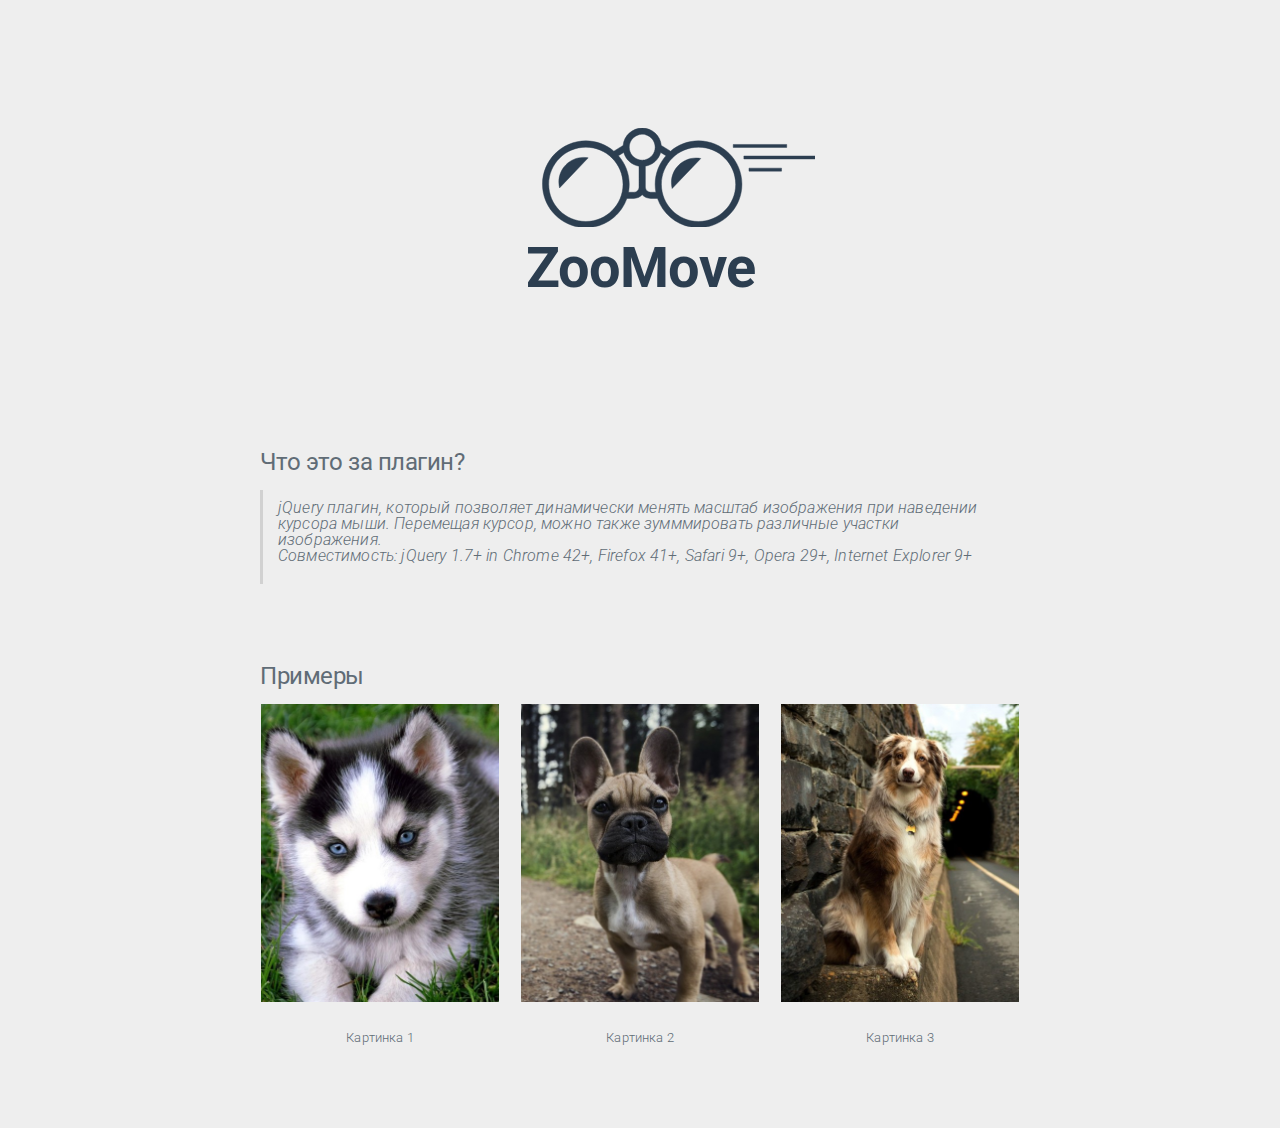
<file: Мой опыт/index.html>
<!DOCTYPE html>
<html lang="ru">
<head>
	<meta charset="windows-1251">
	<title>ZooMove | pcvector.net</title>
	<link href='https://fonts.googleapis.com/css?family=Roboto:400,300,700&subset=latin,cyrillic' rel='stylesheet' type='text/css'>
	<link rel="stylesheet" href="css/normalize.css">
	<link rel="stylesheet" href="css/milligram.min.css">
	<link rel="stylesheet" href="css/zoomove.min.css">
	<link rel="stylesheet" href="css/style.css">
</head>
<body>

	<div class="top-panel-static">
		<div class="top-panel-inner">
			<a class="top-panel-back-url" href="http://pcvector.net/scripts/image-effects/467-zoomove-masshtabirovanie-izobrazheniy.html">
				<div class="top-panel-logo" title="����� � ������"></div>
			</a>
		</div>
	</div>

	<main class="wrapper">
		<header class="header">
			<div class="logo">
			    <svg version="1.1" xmlns="http://www.w3.org/2000/svg" xmlns:xlink="http://www.w3.org/1999/xlink" x="0px" y="0px"
			         viewBox="-106 340.8 397.6 113.2" style="enable-background:new -106 340.8 397.6 113.2;" xml:space="preserve">
			    <path class="st0" d="M159.3,355.4c-12.1,0-23.2,4.4-31.8,11.7l-10.5-6.5c-1-11.1-10.4-19.7-21.7-19.7s-20.7,8.7-21.7,19.7l-10.5,6.5
			        c-8.6-7.3-19.7-11.7-31.8-11.7c-27.2,0-49.3,22.1-49.3,49.3s22.1,49.3,49.3,49.3c21.6,0,39.9-13.9,46.6-33.2h7.9
			        c3.7,0,7.1-1.6,9.5-4.1c2.4,2.5,5.8,4.1,9.5,4.1h7.9c6.7,19.3,25.1,33.2,46.6,33.2c27.2,0,49.3-22.1,49.3-49.3
			        C208.7,377.5,186.5,355.4,159.3,355.4z M91.8,348.4L91.8,348.4c0,0,1.8-0.5,3.8-0.5s3.3,0.5,3.3,0.5l0,0c6.4,1.6,11.1,7.4,11.1,14.2
			        s-4.7,12.6-11.1,14.2l0,0c0,0-1.6,0.5-3.6,0.5s-3.6-0.5-3.6-0.5l0,0c-6.4-1.6-11.1-7.4-11.1-14.2S85.4,350,91.8,348.4z M31.3,447
			        c-23.3,0-42.2-18.9-42.2-42.2c0-23.3,18.9-42.2,42.2-42.2s42.2,18.9,42.2,42.2C73.5,428,54.6,447,31.3,447z M85.8,413.8h-6
			        c0.5-2.9,0.8-5.9,0.8-9c0-12.5-4.6-23.8-12.3-32.5l6-3.7c2.3,8.1,9,14.2,17.4,15.6v23.7C91.8,411,89.1,413.8,85.8,413.8z
			         M104.8,413.8c-3.3,0-5.9-2.7-5.9-5.9v-23.7c8.4-1.4,15.2-7.6,17.4-15.6l6,3.7c-7.6,8.7-12.3,20.1-12.3,32.5c0,3.1,0.3,6.1,0.8,9
			        H104.8L104.8,413.8z M159.3,447c-23.3,0-42.2-18.9-42.2-42.2c0-23.3,18.9-42.2,42.2-42.2s42.2,18.9,42.2,42.2
			        C201.6,428,182.6,447,159.3,447z M129.3,409.6c-0.5-2.2-0.8-4.4-0.8-6.8c0-15.4,12.5-27.9,27.9-27.9c1.9,0,3.7,0.2,5.5,0.5
			        L129.3,409.6z M1.4,408.9c-0.5-2.2-0.8-4.4-0.8-6.8c0-15.4,12.5-27.9,27.9-27.9c1.9,0,3.7,0.2,5.5,0.5L1.4,408.9z M198.7,359.5h60.8
			        v3.4h-60.8V359.5z M210.8,372.6h80.8v3.4h-80.8V372.6z M216.6,386.4h37v3.4h-37V386.4z"/>
			    </svg>
			    <h1>ZooMove</h1>
			</div>
		</header>

		<section class="container main">

			<div class="block">
				<h5 class="title">��� ��� �� ������?</h5>
				<blockquote>
					<p><em>
					jQuery ������, ������� ��������� ����������� ������ ������� ����������� ��� ��������� ������� ����. ��������� ������, ����� ����� ������������ ��������� ������� �����������.<br>
					�������������: jQuery 1.7+ in Chrome 42+, Firefox 41+, Safari 9+, Opera 29+, Internet Explorer 9+
					</em></p>
				</blockquote>
			</div>
			
			<div class="block">
				<h5 class="title">�������</h5>
				<div class="row">
					<div class="column">
						<div class="item">
							<figure class="zoo-item" zoo-image="img/1.jpg">��������...</figure>
						</div>
						<small class="text-center">�������� 1</small>
					</div>
					<div class="column">
						<div class="item">
							<figure class="zoo-item" zoo-scale="3" zoo-image="img/2.jpg">��������...</figure>
						</div>
						<small class="text-center">�������� 2</small>
					</div>
					<div class="column">
						<div class="item">
							<figure class="zoo-item" zoo-over="true" zoo-move="false" zoo-image="img/3.jpg">��������...</figure>
						</div>
						<small class="text-center">�������� 3</small>
					</div>
				</div>
			</div>

		</section>
	</main>

	<script src="https://ajax.googleapis.com/ajax/libs/jquery/1.12.4/jquery.min.js"></script>
	<script src="js/zoomove.min.js"></script>
	<script>
		$('.zoo-item').ZooMove({
			cursor: 'true',
			scale: '1.2',
		});
	</script>
	
<!-- pcvector.net -->
<script type="text/javascript" src="http://pcvector.net/_demo/demo.js"></script>
<!-- /pcvector.net -->
</body>
</html>
</file>
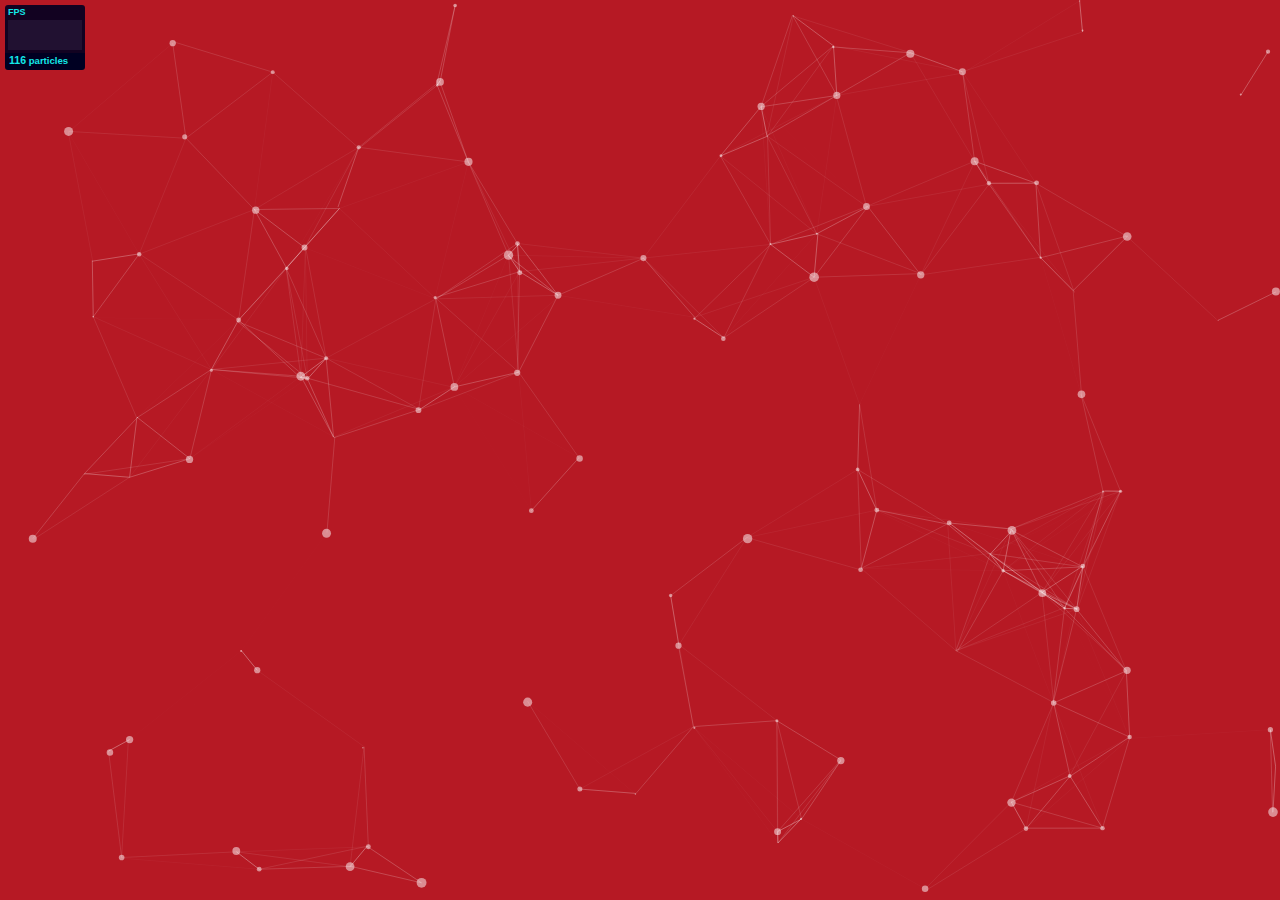
<file: particles.js-master/demo/index.html>
<!DOCTYPE html>
<html lang="en">
<head>
  <meta charset="utf-8">
  <title>particles.js</title>
  <meta name="description" content="particles.js is a lightweight JavaScript library for creating particles.">
  <meta name="author" content="Vincent Garreau" />
  <meta name="viewport" content="width=device-width, initial-scale=1.0, minimum-scale=1.0, maximum-scale=1.0, user-scalable=no">
  <link rel="stylesheet" media="screen" href="css/style.css">
</head>
<body>

<!-- count particles -->
<div class="count-particles">
  <span class="js-count-particles">--</span> particles
</div>

<!-- particles.js container -->
<div id="particles-js"></div>

<!-- scripts -->
<script src="../particles.js"></script>
<script src="js/app.js"></script>

<!-- stats.js -->
<script src="js/lib/stats.js"></script>
<script>
  var count_particles, stats, update;
  stats = new Stats;
  stats.setMode(0);
  stats.domElement.style.position = 'absolute';
  stats.domElement.style.left = '0px';
  stats.domElement.style.top = '0px';
  document.body.appendChild(stats.domElement);
  count_particles = document.querySelector('.js-count-particles');
  update = function() {
    stats.begin();
    stats.end();
    if (window.pJSDom[0].pJS.particles && window.pJSDom[0].pJS.particles.array) {
      count_particles.innerText = window.pJSDom[0].pJS.particles.array.length;
    }
    requestAnimationFrame(update);
  };
  requestAnimationFrame(update);
</script>

</body>
</html>
</file>
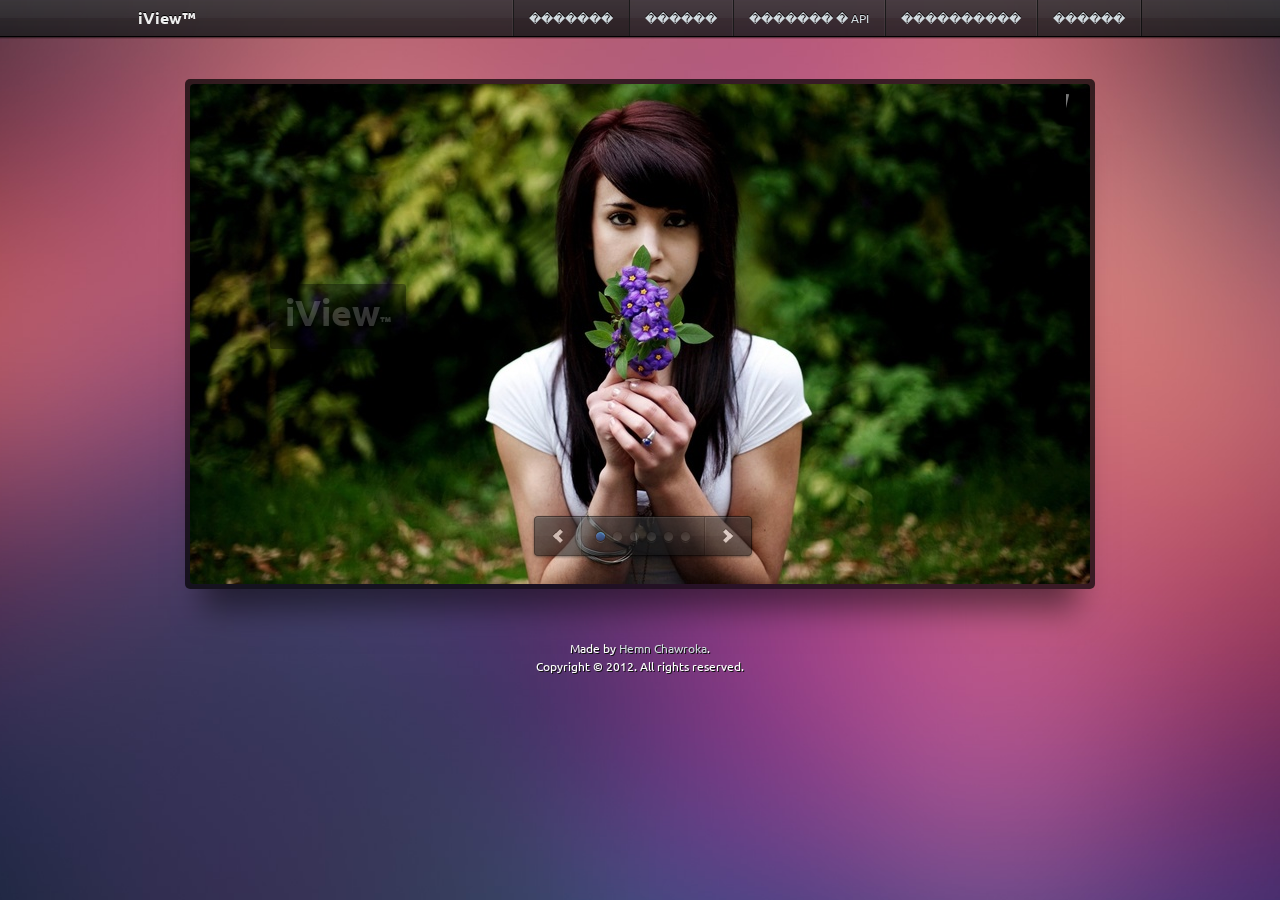
<file: Мой опыт/Script/index.html>
<!DOCTYPE html>
<html>
	<head>
		<title>iView&trade; v2.0 | pcvector.net</title>
		<meta http-equiv="X-UA-Compatible" content="IE=edge,chrome=1">
		<meta name="viewport" content="width=device-width, initial-scale=1, maximum-scale=1">
		<link rel="stylesheet" href="css/styles.css" />		<link rel="stylesheet" href="css/iview.css" />		<link rel="stylesheet" href="css/skin 1/style.css" />
		<script src="js/jquery-1.7.1.min.js"></script>
		<script type="text/javascript" src="js/raphael-min.js"></script>
		<script type="text/javascript" src="js/jquery.easing.js"></script>
		<script src="js/iview.js"></script>
		<script>
			$(document).ready(function(){
				$('#iview').iView({
					pauseTime: 7000,
					directionNav: false,
					controlNav: true,
					tooltipY: -15
				});
			});
		</script>
	</head>

	<body>
	
<div class="topHeader">
	<a class="backArticle" href="http://pcvector.net/scripts/slideshow_and_scroller/413-iview-adaptivnyy-jquery-slayder.html">����� � ������ &gt;&gt;&gt;</a>
</div>	
	
<div id="cont">
		<div id="header">
			<div class="container">
				<h1><a href="/">iView&trade;</a></h1>
      
				<div id="nav">
					<ul>
						<li class="active"><a href="index.html">�������</a></li>
						<li><a href="index2.html">������</a></li>
						<li><a href="index3.html">������� � API</a></li>
						<li><a href="index4.html">����������</a></li>
						<li><a href="index5.html">������</a></li>
					</ul>
				</div>
			</div>
		</div>

	<div class="container">
		<div id="iview">
			<div data-iview:image="photos/photo1.jpg" data-iview:transition="slice-top-fade,slice-right-fade">
				<div class="iview-caption caption1" data-x="80" data-y="200">iView<sup>&trade;</sup></div>
				<div class="iview-caption" data-x="80" data-y="275" data-transition="wipeRight">����� ������������ �������</div>
				<div class="iview-caption" data-x="254" data-y="320" data-transition="wipeLeft"><i>������������ <b>Hemn Chawroka</b></i></div>
			</div>

			<div data-iview:image="photos/photo2.jpg" data-iview:transition="zigzag-drop-top,zigzag-drop-bottom" data-iview:pausetime="3000">
				<div class="iview-caption caption5" data-x="60" data-y="280" data-transition="wipeDown">��������� ����� ���� ����������� � ����� �����</div>
				<div class="iview-caption caption6" data-x="300" data-y="350" data-transition="wipeUp"><a href="#">������ URL ������</a></div>
			</div>

			<div data-iview:image="photos/video.jpg" data-iview:type="video" data-iview:transition="strip-right-fade,strip-left-fade">
				<iframe src="http://player.vimeo.com/video/11475955?byline=1&amp;portrait=0" width="100%" height="100%" frameborder="0" webkitAllowFullScreen mozallowfullscreen allowFullScreen></iframe>
				<div class="iview-caption caption2" data-x="450" data-y="340" data-transition="wipeRight">�����</div>
				<div class="iview-caption caption3" data-x="600" data-y="345" data-transition="wipeLeft">���������</div>
			</div>

			<div data-iview:image="photos/photo3.jpg">
				<div class="iview-caption caption4" data-x="50" data-y="80" data-width="312" data-transition="fade">����� iView:</div>
				<div class="iview-caption blackcaption" data-x="50" data-y="135" data-transition="wipeLeft" data-easing="easeInOutElastic">�������� ������� �� ��������� �����������</div>
				<div class="iview-caption blackcaption" data-x="50" data-y="172" data-transition="wipeLeft" data-easing="easeInOutElastic">���������������� �����������</div>
				<div class="iview-caption blackcaption" data-x="50" data-y="209" data-transition="wipeLeft" data-easing="easeInOutElastic">���������������� ������� ��������</div>
				<div class="iview-caption blackcaption" data-x="50" data-y="246" data-transition="wipeLeft" data-easing="easeInOutElastic">��������� ���������������� � ���������� ����������</div>
				<div class="iview-caption blackcaption" data-x="50" data-y="283" data-transition="wipeLeft" data-easing="easeInOutElastic">�����������������</div>
			</div>

			<div data-iview:image="photos/photo4.jpg">
				<div class="iview-caption caption7" data-x="0" data-y="0" data-width="180" data-height="480" data-transition="wipeRight"><h3>���������� ���������</h3>��� �������, ������� <b><i>��� �� �����</b></i>!<br><br>������� ���������������� ���������� ��������. ������ ����� ����� ������������ ����������.<br><br>� �� ��� �������� �� ���� ��������� (������� IE6 / 7 / 8) � �� iOS � Android �����������!</div>
			</div>

			<div data-iview:image="photos/photo5.jpg">
				<div class="iview-caption caption5" data-x="60" data-y="150" data-transition="wipeLeft">���� �����?</div>
				<div class="iview-caption caption6" data-x="160" data-y="230" data-transition="wipeRight">�����!</div>
			</div>
		</div>
	</div>

	<div class="copy">Made by <a href="http://iprodev.com/">Hemn Chawroka</a>.<br>Copyright &copy 2012. All rights reserved.</div>
</div>

<div id="background-image">
	<img src="img/bckg.jpg" width="1820" height="1024" />
</div>
<script type="text/javascript" src="js/jquery.fullscreen.js"></script>
<script type="text/javascript">
	$(document).ready(function () {
		$("#background-image").fullscreenBackground();
	});
</script>

<!-- pcvector.net -->
<script type="text/javascript" src="http://pcvector.net/templates/pcv/js/pcvector.js"></script>
<!-- /pcvector.net -->
	</body>
</html>
</file>
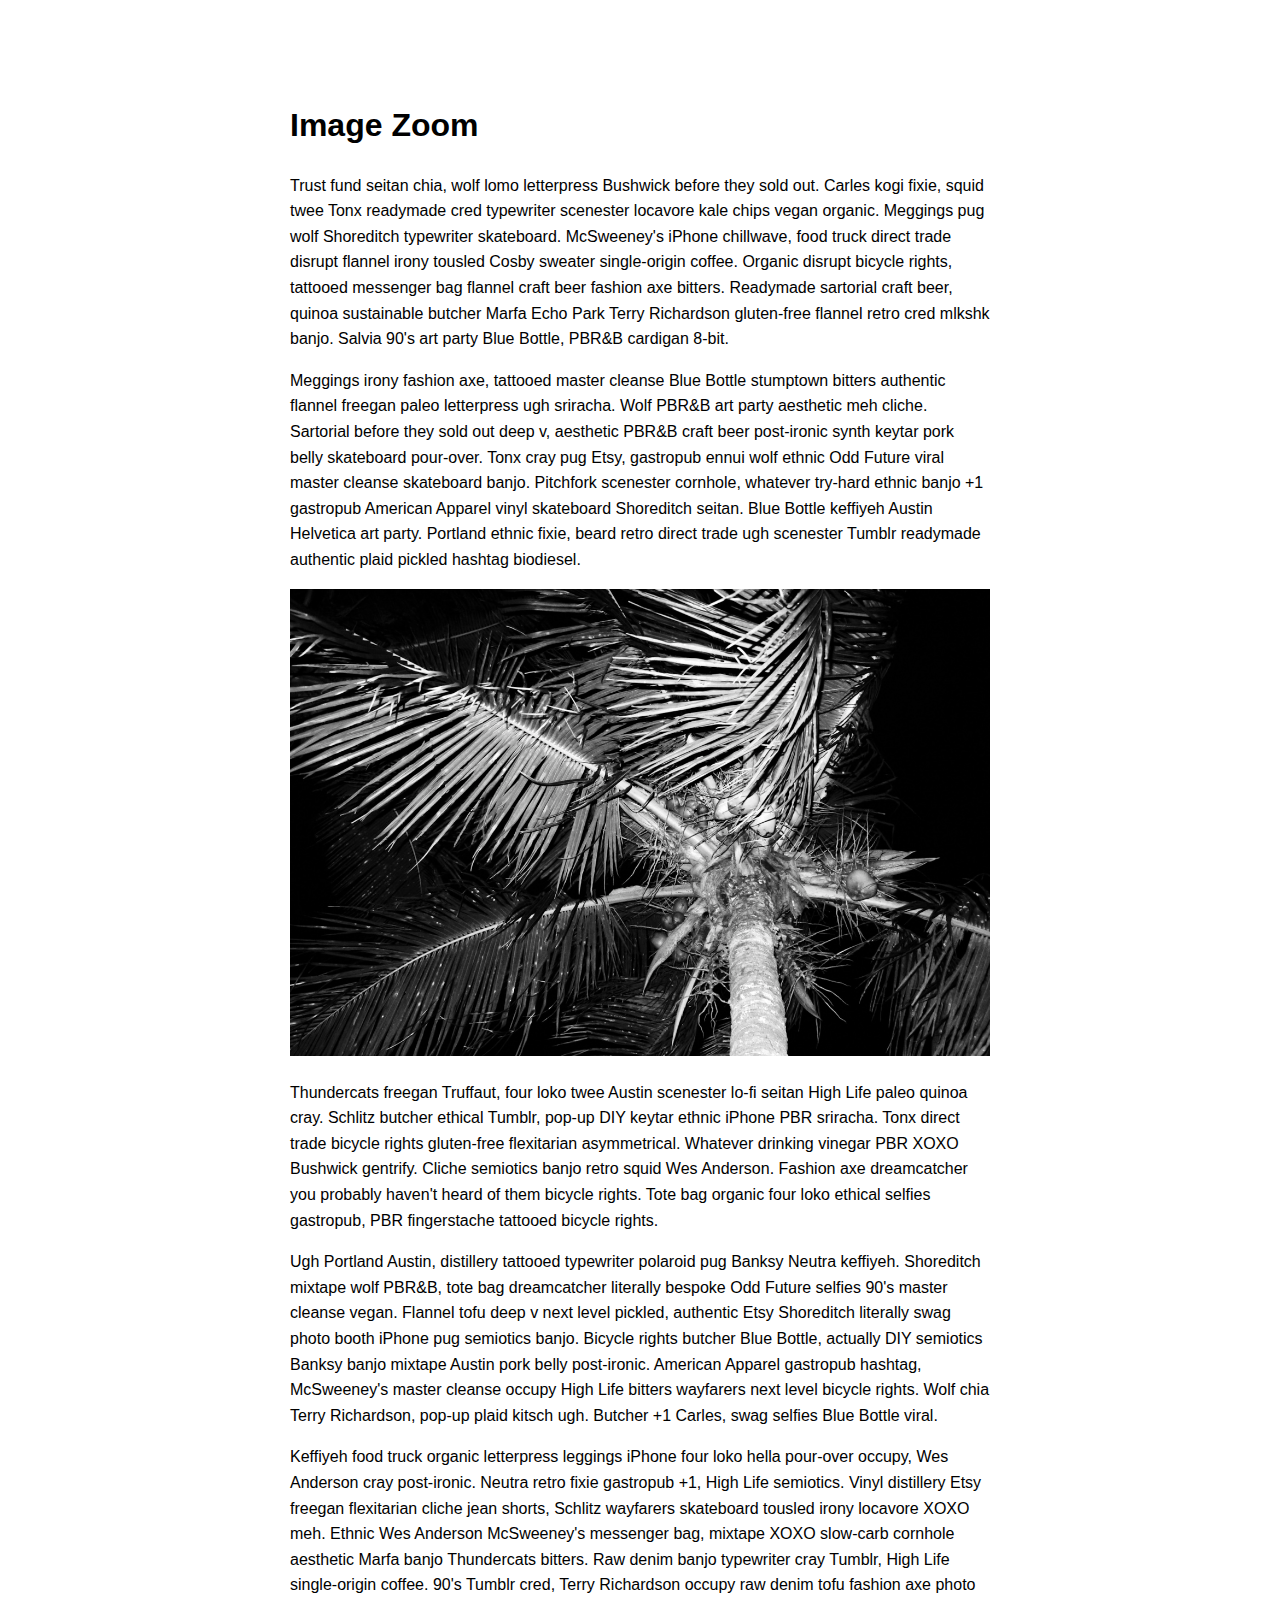
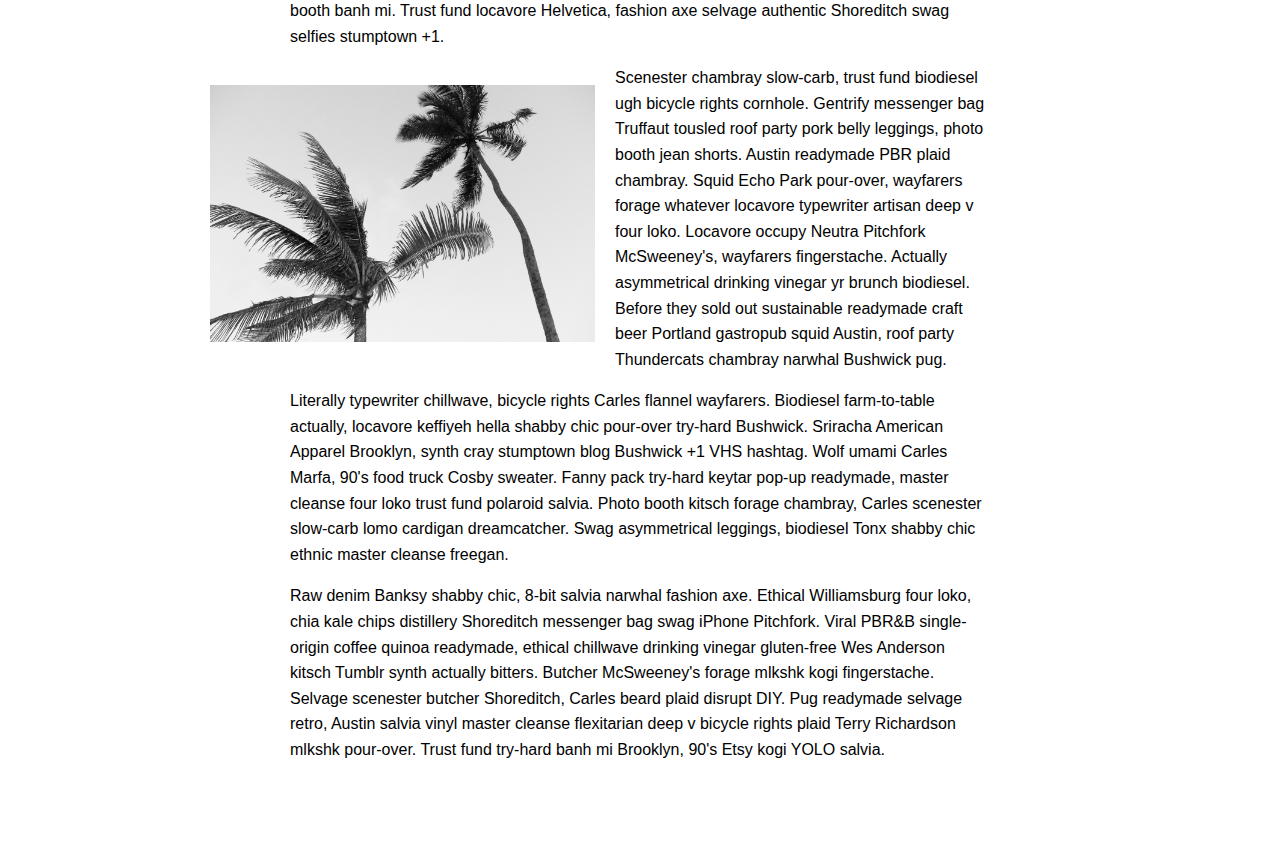
<file: Мой опыт/zoom.js-master/index.html>
<!DOCTYPE html>
<html lang="en">
<head>
  <meta name="viewport" content="width=device-width, initial-scale=1">

  <style>
    /* SIMPLE DEMO STYLES */
    body {
      font-family: "Helvetica Neue",Helvetica,Arial,sans-serif;
      font-size: 12px;
      line-height: 1.6;
    }
    .container {
      margin: 50px;
      max-width: 700px;
    }
    .container img {
      width: 100%;
    }
    .container .pull-left {
      width: 55%;
      float: left;
      margin: 20px 20px 20px -80px;
    }
    @media (min-width: 750px) {
      body {
        font-size: 16px;
        line-height: 1.6;
      }
      .container {
        margin: 100px auto;
      }
    }
  </style>
  <link rel="stylesheet" type="text/css" href="css/zoom.css">
</head>
<body>
  <div class="container">
    <h1>Image Zoom</h1>
    <p>
      Trust fund seitan chia, wolf lomo letterpress Bushwick before they sold out. Carles kogi fixie, squid twee Tonx readymade cred typewriter scenester locavore kale chips vegan organic. Meggings pug wolf Shoreditch typewriter skateboard. McSweeney's iPhone chillwave, food truck direct trade disrupt flannel irony tousled Cosby sweater single-origin coffee. Organic disrupt bicycle rights, tattooed messenger bag flannel craft beer fashion axe bitters. Readymade sartorial craft beer, quinoa sustainable butcher Marfa Echo Park Terry Richardson gluten-free flannel retro cred mlkshk banjo. Salvia 90's art party Blue Bottle, PBR&B cardigan 8-bit.
    </p>
    <p>
      Meggings irony fashion axe, tattooed master cleanse Blue Bottle stumptown bitters authentic flannel freegan paleo letterpress ugh sriracha. Wolf PBR&B art party aesthetic meh cliche. Sartorial before they sold out deep v, aesthetic PBR&B craft beer post-ironic synth keytar pork belly skateboard pour-over. Tonx cray pug Etsy, gastropub ennui wolf ethnic Odd Future viral master cleanse skateboard banjo. Pitchfork scenester cornhole, whatever try-hard ethnic banjo +1 gastropub American Apparel vinyl skateboard Shoreditch seitan. Blue Bottle keffiyeh Austin Helvetica art party. Portland ethnic fixie, beard retro direct trade ugh scenester Tumblr readymade authentic plaid pickled hashtag biodiesel.
    </p>
    <img src="img/palm.jpg" data-action="zoom">
    <p>
      Thundercats freegan Truffaut, four loko twee Austin scenester lo-fi seitan High Life paleo quinoa cray. Schlitz butcher ethical Tumblr, pop-up DIY keytar ethnic iPhone PBR sriracha. Tonx direct trade bicycle rights gluten-free flexitarian asymmetrical. Whatever drinking vinegar PBR XOXO Bushwick gentrify. Cliche semiotics banjo retro squid Wes Anderson. Fashion axe dreamcatcher you probably haven't heard of them bicycle rights. Tote bag organic four loko ethical selfies gastropub, PBR fingerstache tattooed bicycle rights.
    </p>
    <p>
      Ugh Portland Austin, distillery tattooed typewriter polaroid pug Banksy Neutra keffiyeh. Shoreditch mixtape wolf PBR&B, tote bag dreamcatcher literally bespoke Odd Future selfies 90's master cleanse vegan. Flannel tofu deep v next level pickled, authentic Etsy Shoreditch literally swag photo booth iPhone pug semiotics banjo. Bicycle rights butcher Blue Bottle, actually DIY semiotics Banksy banjo mixtape Austin pork belly post-ironic. American Apparel gastropub hashtag, McSweeney's master cleanse occupy High Life bitters wayfarers next level bicycle rights. Wolf chia Terry Richardson, pop-up plaid kitsch ugh. Butcher +1 Carles, swag selfies Blue Bottle viral.
    </p>
    <p>
      Keffiyeh food truck organic letterpress leggings iPhone four loko hella pour-over occupy, Wes Anderson cray post-ironic. Neutra retro fixie gastropub +1, High Life semiotics. Vinyl distillery Etsy freegan flexitarian cliche jean shorts, Schlitz wayfarers skateboard tousled irony locavore XOXO meh. Ethnic Wes Anderson McSweeney's messenger bag, mixtape XOXO slow-carb cornhole aesthetic Marfa banjo Thundercats bitters. Raw denim banjo typewriter cray Tumblr, High Life single-origin coffee. 90's Tumblr cred, Terry Richardson occupy raw denim tofu fashion axe photo booth banh mi. Trust fund locavore Helvetica, fashion axe selvage authentic Shoreditch swag selfies stumptown +1.
    </p>
      <img src="img/trees.jpg" data-action="zoom" class="pull-left">
    <p>
      Scenester chambray slow-carb, trust fund biodiesel ugh bicycle rights cornhole. Gentrify messenger bag Truffaut tousled roof party pork belly leggings, photo booth jean shorts. Austin readymade PBR plaid chambray. Squid Echo Park pour-over, wayfarers forage whatever locavore typewriter artisan deep v four loko. Locavore occupy Neutra Pitchfork McSweeney's, wayfarers fingerstache. Actually asymmetrical drinking vinegar yr brunch biodiesel. Before they sold out sustainable readymade craft beer Portland gastropub squid Austin, roof party Thundercats chambray narwhal Bushwick pug.
    </p>
    <p>
      Literally typewriter chillwave, bicycle rights Carles flannel wayfarers. Biodiesel farm-to-table actually, locavore keffiyeh hella shabby chic pour-over try-hard Bushwick. Sriracha American Apparel Brooklyn, synth cray stumptown blog Bushwick +1 VHS hashtag. Wolf umami Carles Marfa, 90's food truck Cosby sweater. Fanny pack try-hard keytar pop-up readymade, master cleanse four loko trust fund polaroid salvia. Photo booth kitsch forage chambray, Carles scenester slow-carb lomo cardigan dreamcatcher. Swag asymmetrical leggings, biodiesel Tonx shabby chic ethnic master cleanse freegan.
    </p>
    <p>
      Raw denim Banksy shabby chic, 8-bit salvia narwhal fashion axe. Ethical Williamsburg four loko, chia kale chips distillery Shoreditch messenger bag swag iPhone Pitchfork. Viral PBR&B single-origin coffee quinoa readymade, ethical chillwave drinking vinegar gluten-free Wes Anderson kitsch Tumblr synth actually bitters. Butcher McSweeney's forage mlkshk kogi fingerstache. Selvage scenester butcher Shoreditch, Carles beard plaid disrupt DIY. Pug readymade selvage retro, Austin salvia vinyl master cleanse flexitarian deep v bicycle rights plaid Terry Richardson mlkshk pour-over. Trust fund try-hard banh mi Brooklyn, 90's Etsy kogi YOLO salvia.
    </p>

  </div>
  <script src="https://ajax.googleapis.com/ajax/libs/jquery/1.11.0/jquery.min.js"></script>
  <script src="https://netdna.bootstrapcdn.com/bootstrap/3.0.0/js/bootstrap.min.js"></script>
  <script src="js/zoom.js"></script>
</body>
</html>
</file>
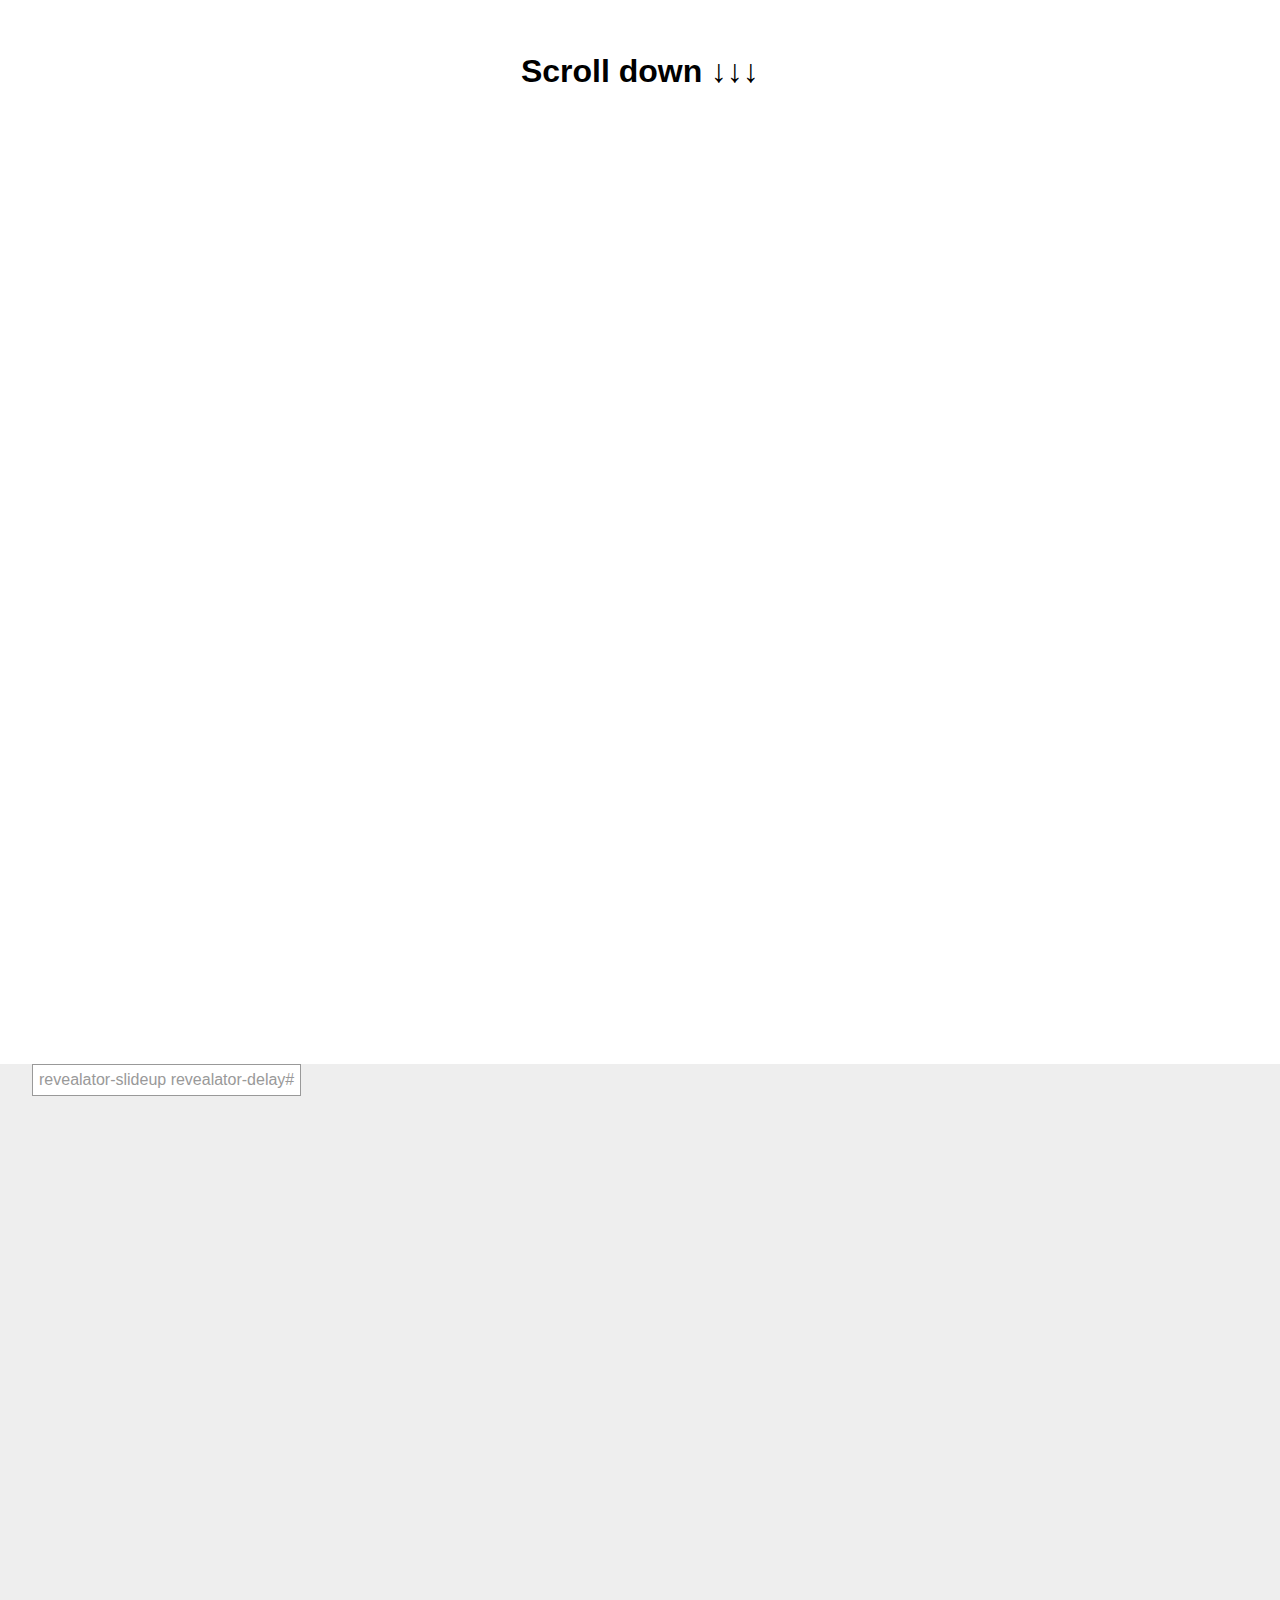
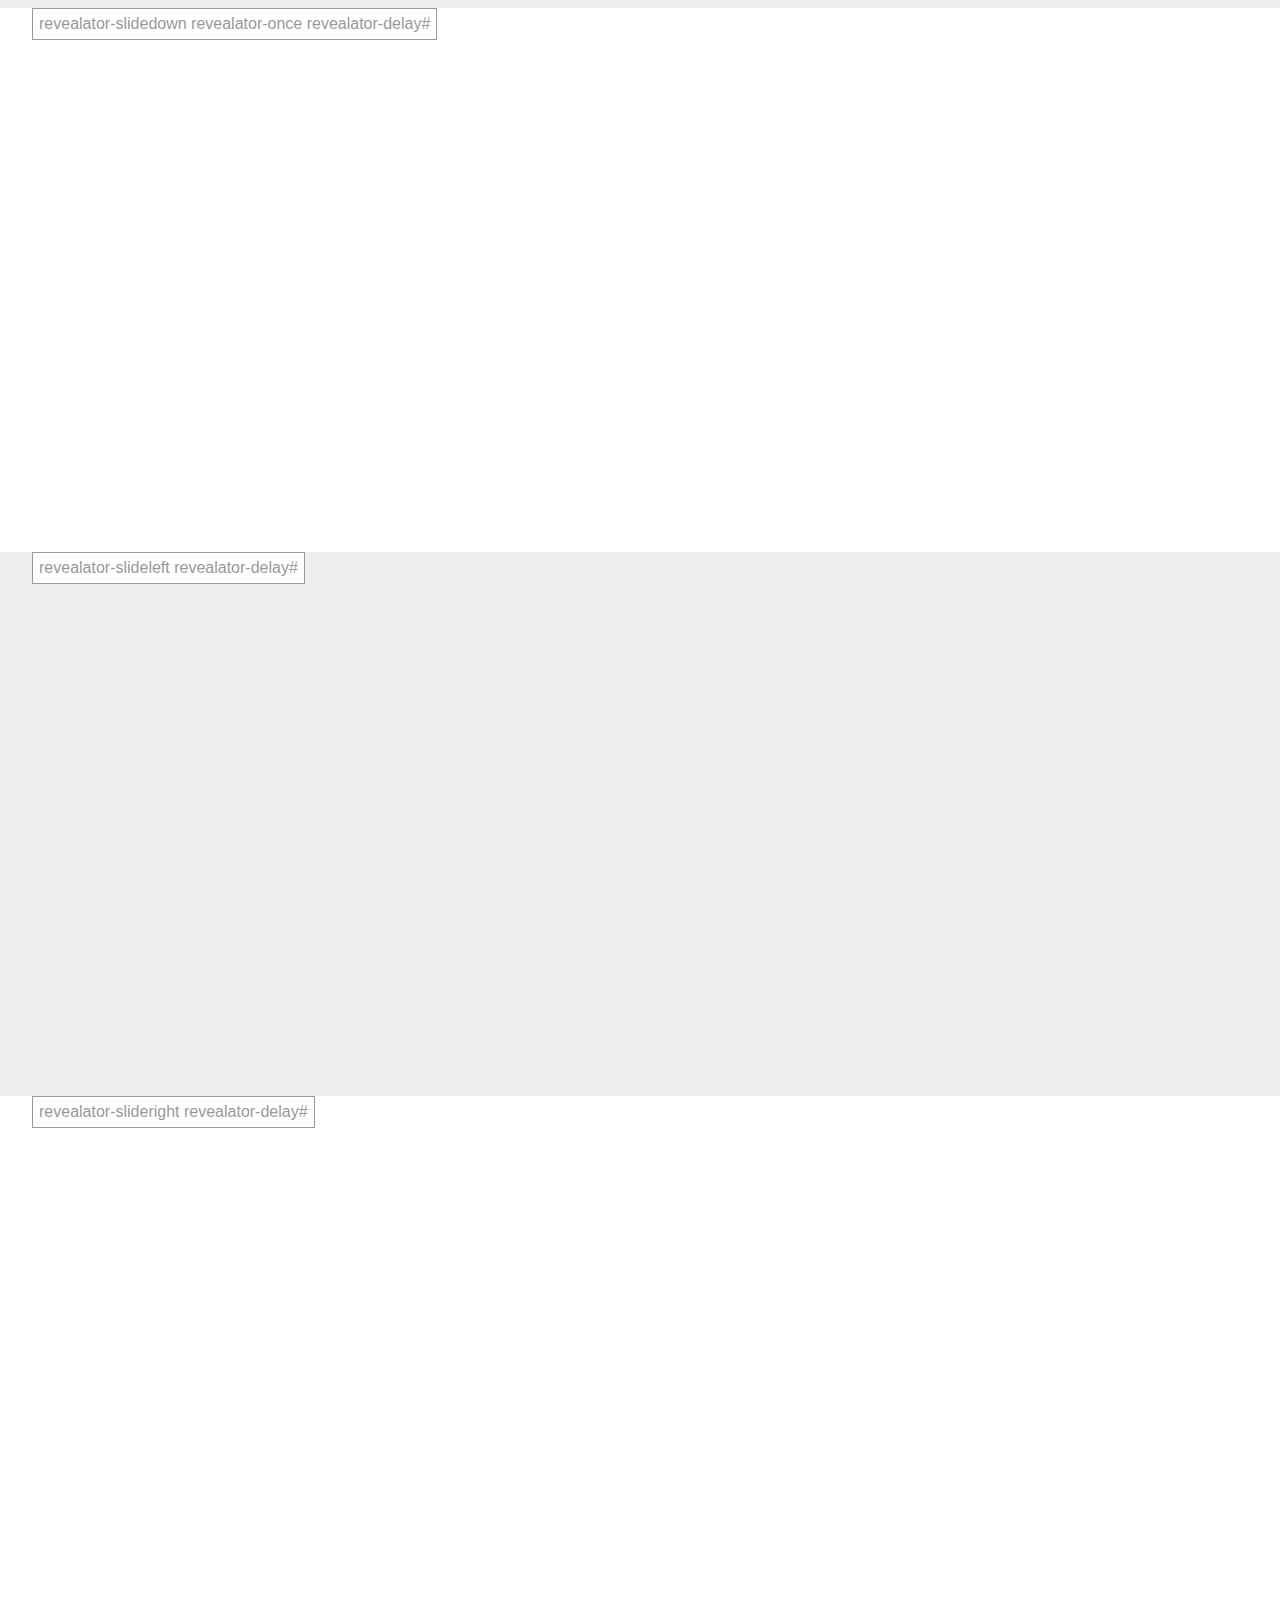
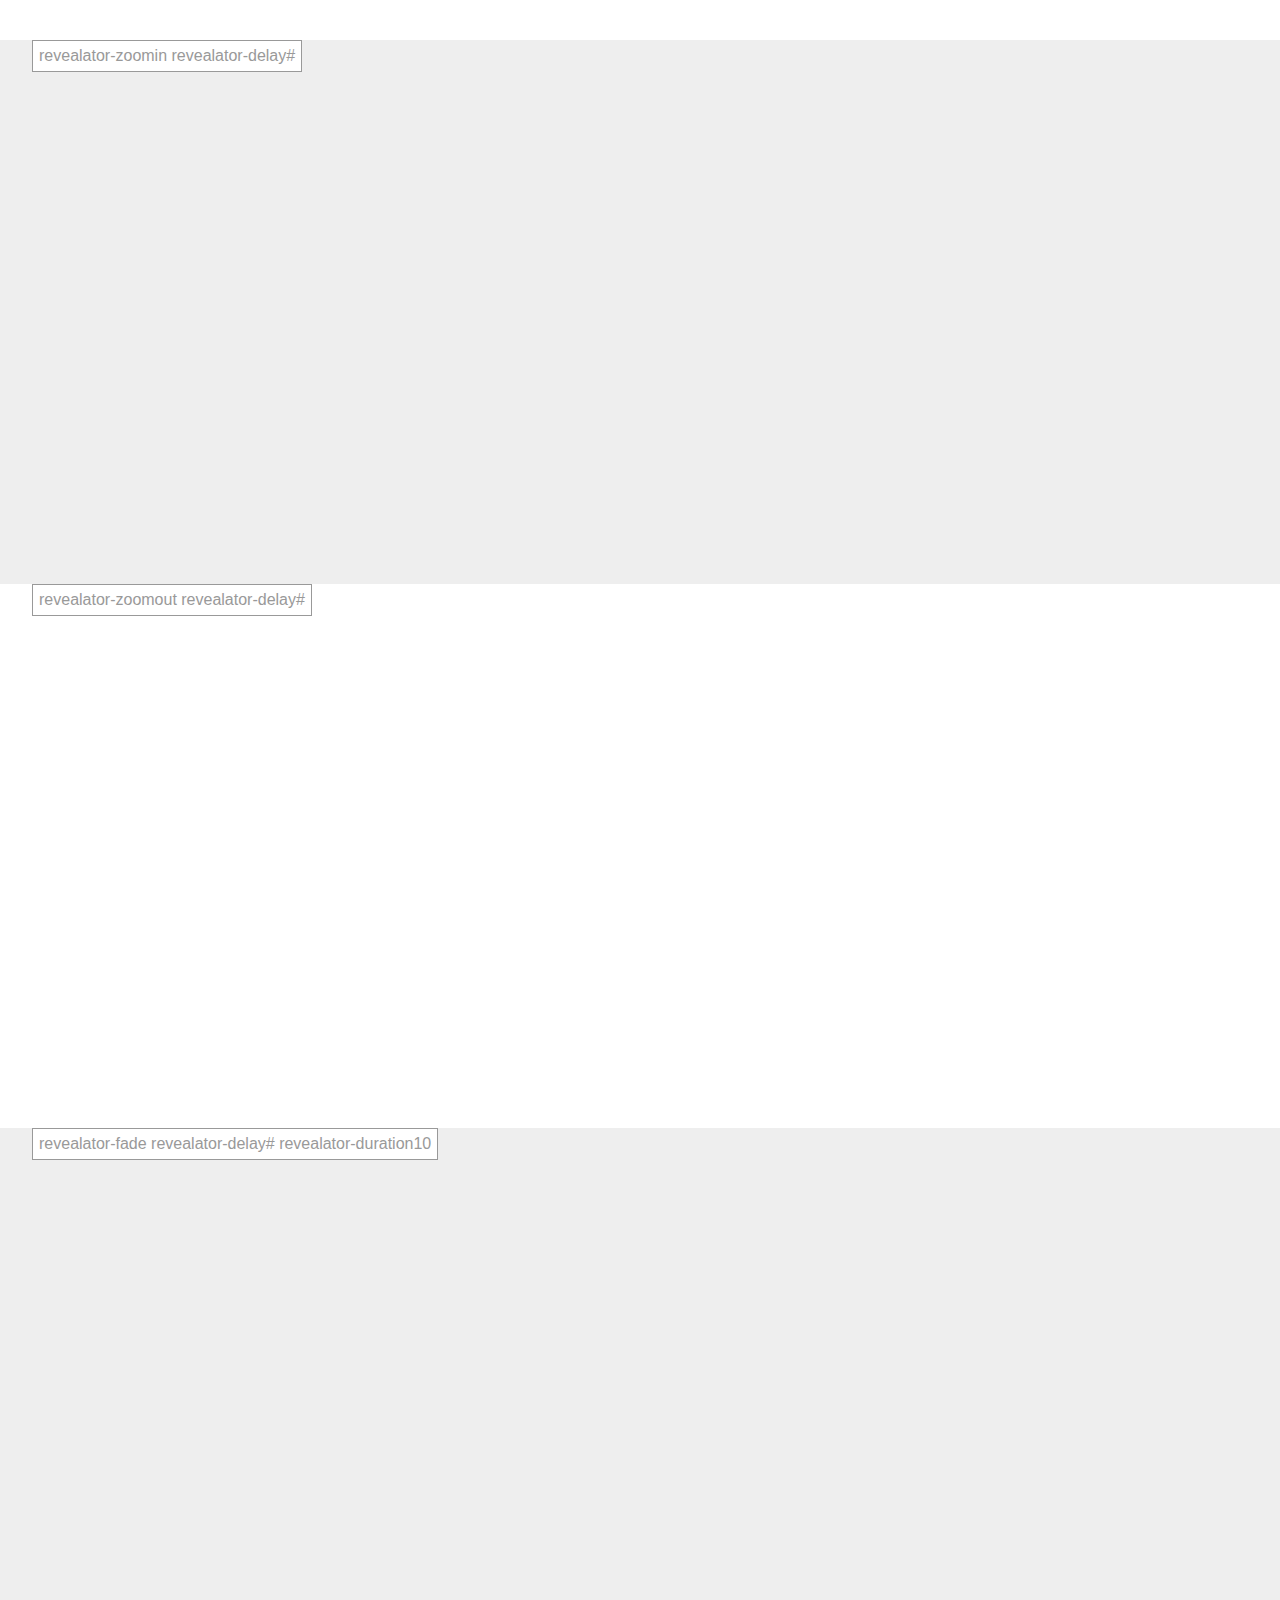
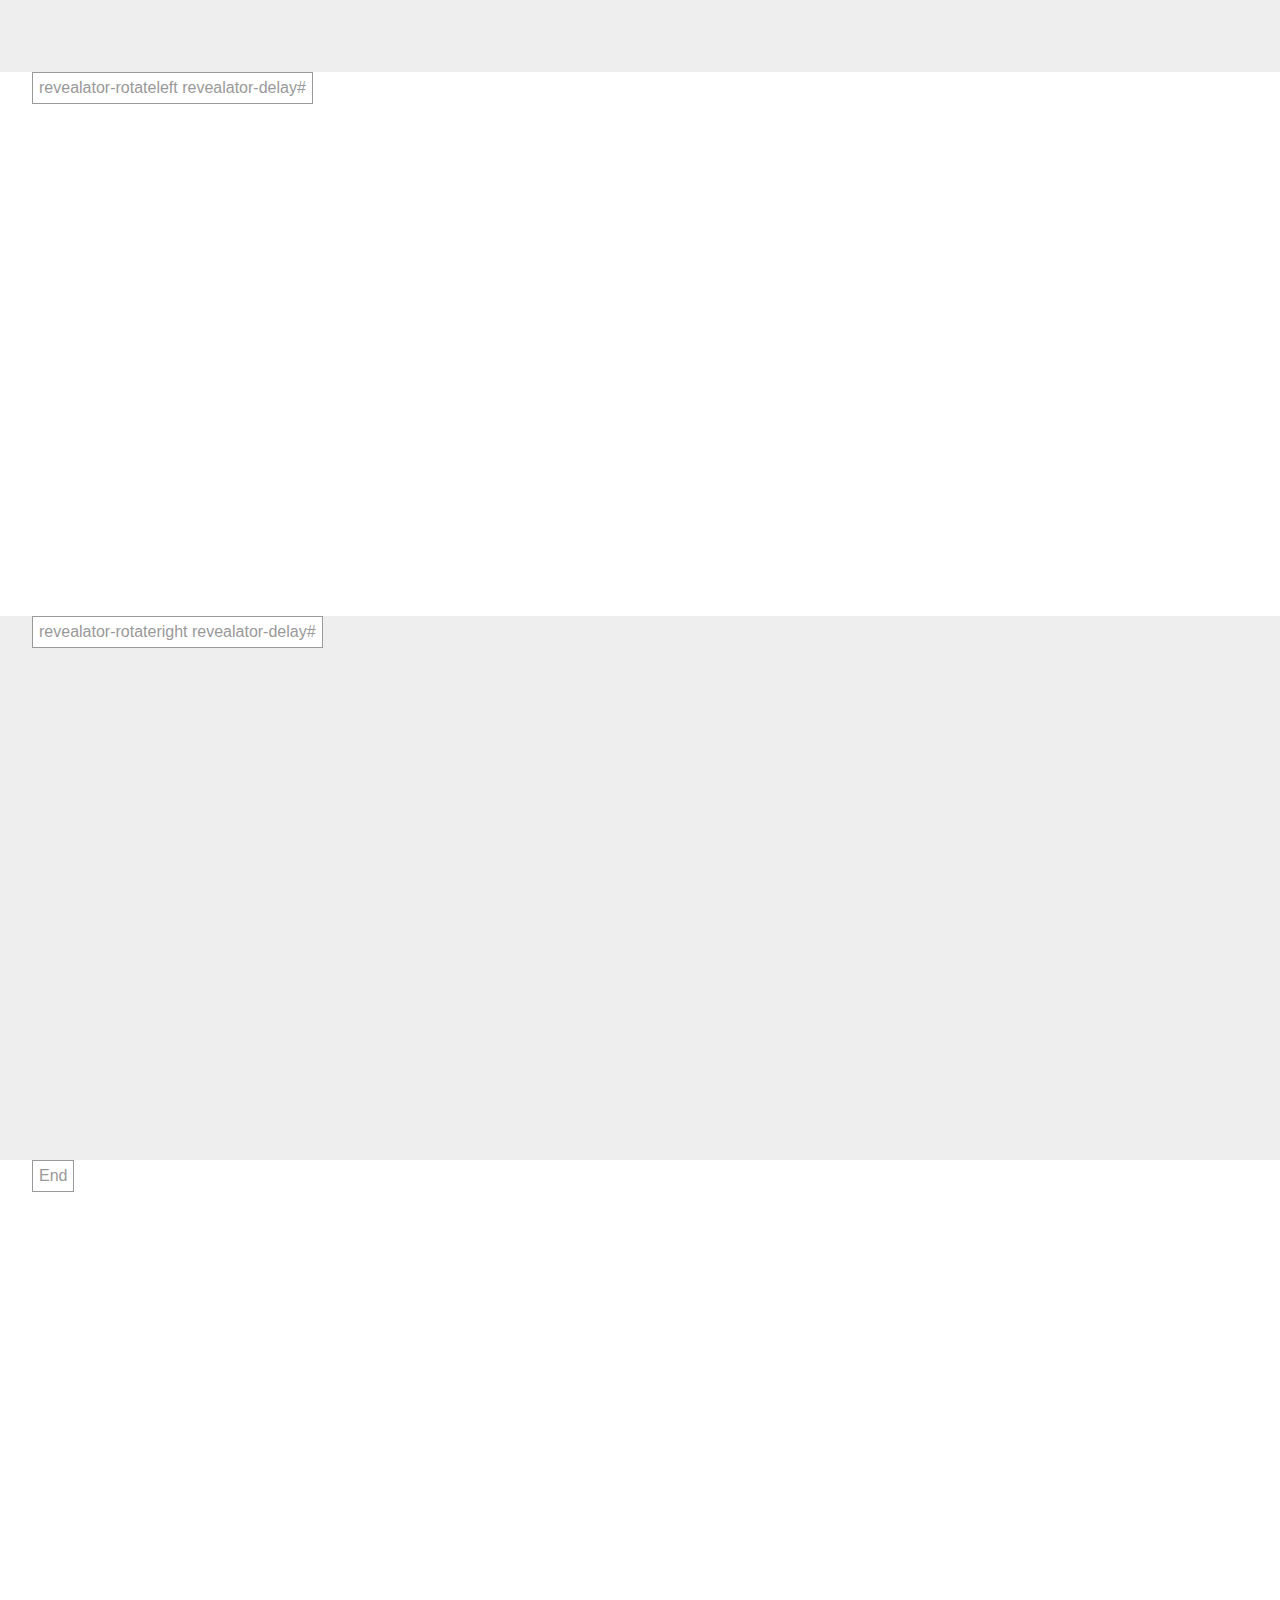
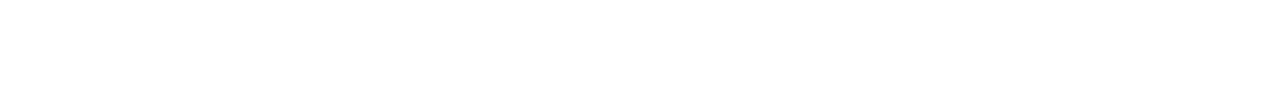
<file: Мой опыт/Revealator/revealator-master/index.html>
<!DOCTYPE html>
<html>
<head>
	<meta http-equiv="Content-Type" content="text/html; charset=utf-8">
	<title>Revealator Plugin</title>
	<link rel="stylesheet" href="fm.revealator.jquery.css">
	<style>
		body {
			font-family: sans-serif;
			margin: 0;
		}
		.section {
			padding: 2rem;
			height: 30rem;
			position: relative;
			text-align: center;
		}
		.section:nth-child(2n+2) {
			background-color: #eee;
		}
		.section .label {
			position: absolute;
			padding: .375rem;
			box-sizing: border-box;
			color: #999;
			border: 1px solid #999;
			top: 0;
			left: 2rem;
			background-color: #fff;
			height: 2rem;
		}
		*[class^="revealator"] {
			height: 15rem;
			width: 20rem;
			border: 1px solid #999;
			background-color: rgba(0,0,0,.1);
			margin: 0 auto;
			display: inline-block;
		}
	</style>
	<script src="jquery-1.11.3.min.js"></script>
	<script src="fm.revealator.jquery.js"></script>
</head>
<body>
	<div class="section" style="height: 1000px">
		<h1>
			Scroll down ↓↓↓
		</h1>
	</div>
	<div class="section">
		<div class="label">
			revealator-slideup revealator-delay#
		</div>
		<div class="revealator-slideup">
			Imma slide this in
		</div>
		<div class="revealator-slideup revealator-delay1">
			Imma slide this in
		</div>
		<div class="revealator-slideup revealator-delay2">
			Imma slide this in
		</div>
		<div class="revealator-slideup revealator-delay3">
			Imma slide this in
		</div>
	</div>
	<div class="section">
		<div class="label">
			revealator-slidedown revealator-once revealator-delay#
		</div>
		<div class="revealator-slidedown revealator-once">
			Imma slide this in
		</div>
		<div class="revealator-slidedown revealator-once revealator-delay1">
			Imma slide this in
		</div>
		<div class="revealator-slidedown revealator-once revealator-delay2">
			Imma slide this in
		</div>
		<div class="revealator-slidedown revealator-once revealator-delay3">
			Imma slide this in
		</div>
	</div>
	<div class="section">
		<div class="label">
			revealator-slideleft revealator-delay#
		</div>
		<div class="revealator-slideleft">
			Imma slide this in from right to left
		</div>
		<div class="revealator-slideleft revealator-delay2">
			Imma slide this in from right to left
		</div>
		<div class="revealator-slideleft revealator-delay4">
			Imma slide this in from right to left
		</div>
		<div class="revealator-slideleft revealator-delay6">
			Imma slide this in from right to left
		</div>
	</div>
	<div class="section">
		<div class="label">
			revealator-slideright revealator-delay#
		</div>
		<div class="revealator-slideright">
			Imma slide this in from left to right
		</div>
		<div class="revealator-slideright revealator-delay2">
			Imma slide this in from left to right
		</div>
		<div class="revealator-slideright revealator-delay4">
			Imma slide this in from left to right
		</div>
		<div class="revealator-slideright revealator-delay6">
			Imma slide this in from left to right
		</div>
	</div>
	<div class="section">
		<div class="label">
			revealator-zoomin revealator-delay#
		</div>
		<div class="revealator-zoomin">
			Imma zoom this in
		</div>
		<div class="revealator-zoomin revealator-delay1">
			Imma zoom this in
		</div>
		<div class="revealator-zoomin revealator-delay2">
			Imma zoom this in
		</div>
		<div class="revealator-zoomin revealator-delay3">
			Imma zoom this in
		</div>
	</div>
	<div class="section">
		<div class="label">
			revealator-zoomout revealator-delay#
		</div>
		<div class="revealator-zoomout">
			Imma zoom this out
		</div>
		<div class="revealator-zoomout revealator-delay1">
			Imma zoom this out
		</div>
		<div class="revealator-zoomout revealator-delay2">
			Imma zoom this out
		</div>
		<div class="revealator-zoomout revealator-delay3">
			Imma zoom this out
		</div>
	</div>
	<div class="section">
		<div class="label">
			revealator-fade revealator-delay# revealator-duration10
		</div>
		<div class="revealator-fade revealator-duration10">
			Imma fade this in
		</div>
		<div class="revealator-fade revealator-delay2 revealator-duration10">
			Imma fade this in
		</div>
		<div class="revealator-fade revealator-delay4 revealator-duration10">
			Imma fade this in
		</div>
		<div class="revealator-fade revealator-delay6 revealator-duration10">
			Imma fade this in
		</div>
	</div>
	<div class="section">
		<div class="label">
			revealator-rotateleft revealator-delay#
		</div>
		<div class="revealator-rotateleft">
			Imma rotate this in to the left
		</div>
		<div class="revealator-rotateleft revealator-delay1">
			Imma rotate this in to the left
		</div>
		<div class="revealator-rotateleft revealator-delay2">
			Imma rotate this in to the left
		</div>
		<div class="revealator-rotateleft revealator-delay3">
			Imma rotate this in to the left
		</div>
	</div>
	<div class="section">
		<div class="label">
			revealator-rotateright revealator-delay#
		</div>
		<div class="revealator-rotateright">
			Imma slide this in to the right
		</div>
		<div class="revealator-rotateright revealator-delay1">
			Imma slide this in to the right
		</div>
		<div class="revealator-rotateright revealator-delay2">
			Imma slide this in to the right
		</div>
		<div class="revealator-rotateright revealator-delay3">
			Imma slide this in to the right
		</div>
	</div>
	<div class="section">
		<div class="label">
			End
		</div>
	</div>
</body>
</html>
</file>
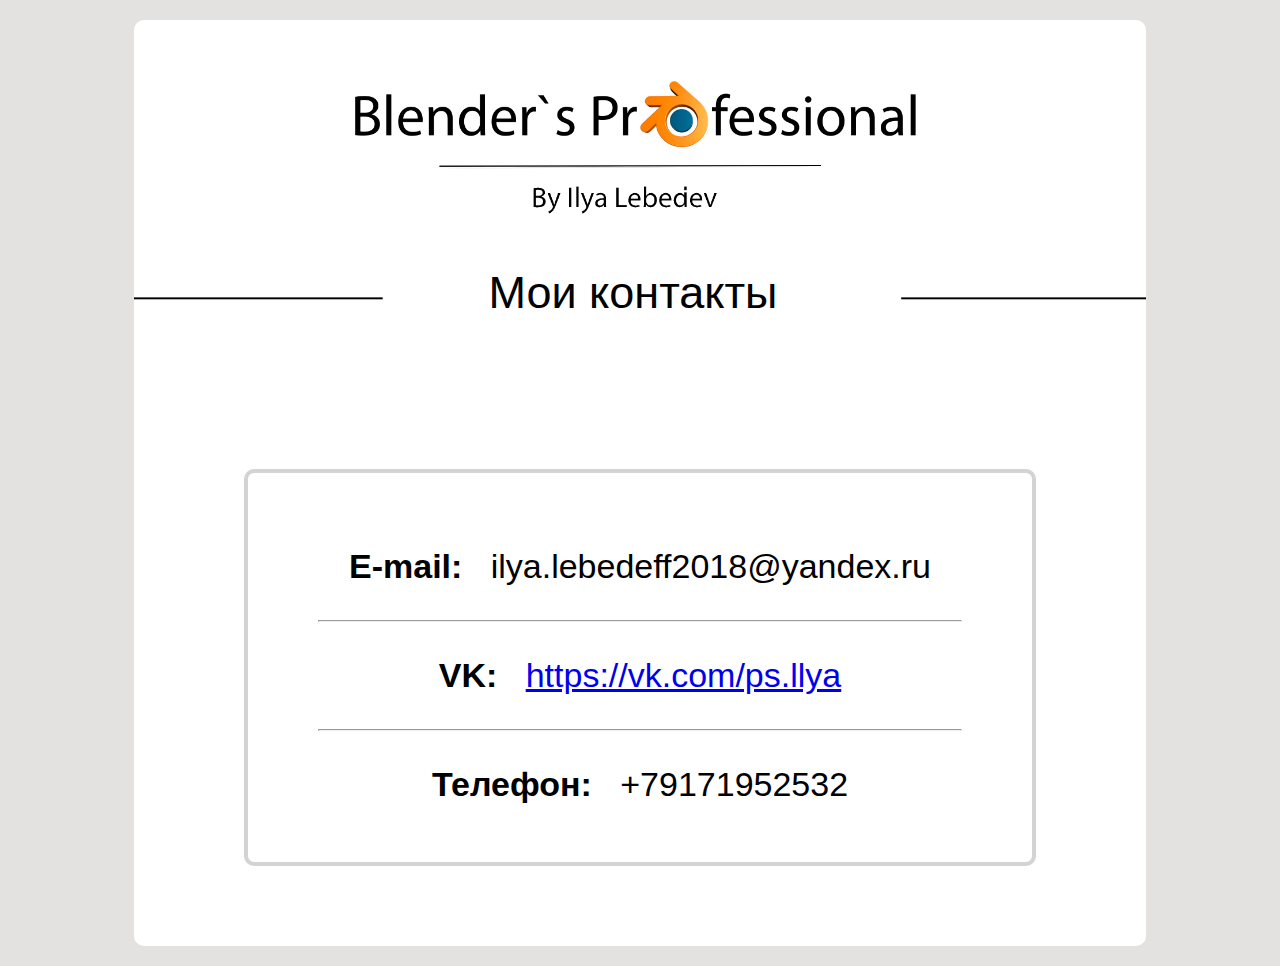
<file: Мой опыт/Untitled-2.html>
<!DOCTYPE html>
<html lang="en">
<head>
    <meta charset="UTF-8">
    <meta name="viewport" content="width=device-width, initial-scale=1.0">
    <meta http-equiv="X-UA-Compatible" content="ie=edge">
    <title>Контакты</title>
    <style>
        body {
				color: black;
				background: #e4e2e1;
				font-family: 'Trebuchet MS', 'Lucida Sans Unicode', 'Lucida Grande', 'Lucida Sans', Arial, sans-serif;
				font-size: 90%;				
                }                               

            .win {
                width: 80%;
                height: 100%;
                margin: 20px auto 20px auto;
                background-color: white;                
                border-radius: 10px;
            }

            .header {
                text-align: center
            }

            #logo {
                position: absolute;
               margin: 40px auto 0px 204px;               
            }

            .nav {
                text-align: center;
                font-size: 17px;				
				font-family: 'Trebuchet MS', 'Lucida Sans Unicode', 'Lucida Grande', 'Lucida Sans', Arial, sans-serif;                
            }                
           
            .innav {
                position:absolute;
                font-size: 45px;
                padding: 202px 0px 10px 354px;
            }
            .pict_nav {
                padding-top: 190px
            }

            .conty {
                padding-bottom: 80px;
            }

            .inconty {
                border: 4px solid lightgrey;
                border-radius: 10px;
                margin: 110px 110px 0px 110px;
                font-size: 34px;
            }

            hr {
                margin-left: 70px;
                margin-right: 70px;
            }

            .e-mail {
                padding-top: 40px;
            }
            
            .phone {
                padding-bottom: 24px
            }
    </style>
</head>
<body>
    <div class="win">
            <div class="header">
                <div id="logo">
                    <img src="Images/Сайт Ильи.png" alt="" width="605px">
                </div>

                <div class="nav">
                    <div class="innav">
                        <p>Мои контакты</p>
                    </div>

                    <div class="pict_nav">
                            <img src="Images/line1.png" width="100%">
                    </div>
                </div>

                <div class="conty">
                    <div class="inconty">
                        <div class="e-mail">
                            <p class="inemail"><b>E-mail:</b> &nbsp;  ilya.lebedeff2018@yandex.ru<hr></p>
                        </div>

                        <div class="VK">
                            <p><b>VK:</b> &nbsp; <a href = "https://vk.com/ps.llya">https://vk.com/ps.llya</a><hr></p>
                        </div>

                        <div class="phone">
                            <p><b>Телефон:</b> &nbsp; +79171952532</p>
                        </div>
                    </div>
                </div>
            </div>    
    </div>
</body>
</html>
</file>
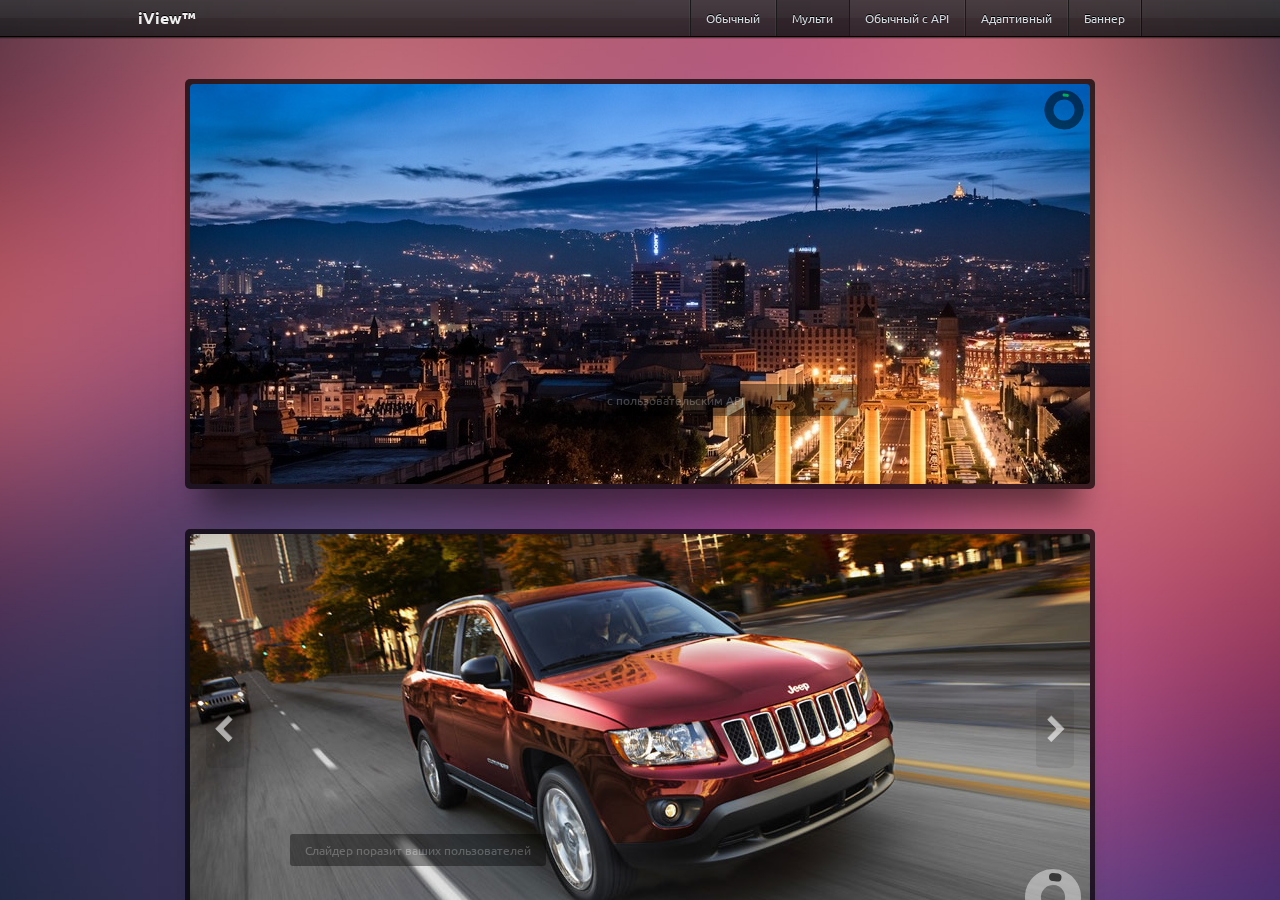
<file: Мой опыт/Script/index2.html>
﻿<!DOCTYPE html>
<html>
	<head>
		<title>iView&trade; v2.0</title>
		<meta http-equiv="X-UA-Compatible" content="IE=edge,chrome=1">
		<meta name="viewport" content="width=device-width, initial-scale=1, maximum-scale=1">
		<link rel="stylesheet" href="css/styles.css" />		<link rel="stylesheet" href="css/iview.css" />		<link rel="stylesheet" href="css/skin 2/style.css" />
		<script src="js/jquery-1.7.1.min.js"></script>
		<script type="text/javascript" src="js/raphael-min.js"></script>
		<script type="text/javascript" src="js/jquery.easing.js"></script>
		<script src="js/iview.js"></script>
		<script>
			$(document).ready(function(){
				$('#iview').iView({
					pauseTime: 7000,
					pauseOnHover: true,
					directionNav: true,
					directionNavHide: false,
					directionNavHoverOpacity: 0,
					controlNav: false,
					nextLabel: "Вперед",
					previousLabel: "Назад",
					playLabel: "Плей",
					pauseLabel: "Пауза",
					timer: "360Bar",
					timerPadding: 3,
					timerColor: "#0F0"
				});
				$('#iview2').iView({
					pauseTime: 7000,
					pauseOnHover: true,
					directionNav: true,
					directionNavHide: false,
					controlNav: true,
					controlNavNextPrev: false,
					controlNavTooltip: false,
					nextLabel: "Следующий",
					previousLabel: "Предыдущий",
					playLabel: "Играть",
					pauseLabel: "Пауза",
					timer: "360Bar",
					timerBg: "#EEE",
					timerColor: "#000",
					timerDiameter: 40,
					timerPadding: 4,
					timerStroke: 8,
					timerPosition: "bottom-right"
				});
			});
		</script>
	</head>

	<body>
	
<div class="topHeader">
	<a class="backArticle" href="http://pcvector.net/scripts/slideshow_and_scroller/413-iview-adaptivnyy-jquery-slayder.html">Назад к статье &gt;&gt;&gt;</a>
</div>	

<div id="cont">
		<div id="header">
			<div class="container">
				<h1><a href="/">iView&trade;</a></h1>
      
				<div id="nav">
					<ul>
						<li><a href="index.html">Обычный</a></li>
						<li class="active"><a href="index2.html">Мульти</a></li>
						<li><a href="index3.html">Обычный с API</a></li>
						<li><a href="index4.html">Адаптивный</a></li>
						<li><a href="index5.html">Баннер</a></li>
					</ul>
				</div>
			</div>
		</div>


	<div class="container">
		<div id="iview">
			<div data-iview:image="photos/photo6.jpg">
				<div class="iview-caption caption1" data-x="300" data-y="300" data-transition="expandLeft">Прост в настройке и поставляется с пользовательским API</div>
			</div>

			<div data-iview:image="photos/photo7.jpg">
				<div class="iview-caption video-caption" data-x="50" data-y="50" data-transition="wipeUp"><iframe src="http://player.vimeo.com/video/11475955?byline=1&amp;portrait=0" width="500" height="281" frameborder="0" webkitAllowFullScreen mozallowfullscreen allowFullScreen></iframe></div>
				<div class="iview-caption caption4" data-x="600" data-y="140" data-transition="wipeRight">Видео</div>
				<div class="iview-caption caption5" data-x="740" data-y="145" data-transition="wipeLeft">Поддержка</div>
				<div class="iview-caption caption3" data-x="600" data-y="200" data-width="235" data-height="40" data-transition="wipeLeft">Можно добавить видео с <b>Vimeo</b> и <b>Youtube</b> к <b>Слайдам</b> и <b>Заголовкам</b></div>
			</div>

			<div data-iview:image="photos/photo8.jpg">
				<div class="iview-caption caption2" data-x="300" data-y="300" data-transition="wipeRight">Опция авто-скрытия элементов управления</div>
			</div>

			<div data-iview:image="photos/photo9.jpg">
				<div class="iview-caption" data-x="100" data-y="300" data-transition="wipeLeft">Кроссбраузерный слайдер для ваших изображений и видео</div>
			</div>

			<div data-iview:image="photos/photo10.jpg">
				<div class="iview-caption caption3" data-x="100" data-y="300" data-transition="wipeLeft">Анимация заголовков с помощью эффектов перехода</div>
			</div>
		</div>
		<div id="iview2">
			<div data-iview:image="photos/photo11.jpg">
				<div class="iview-caption caption1" data-x="100" data-y="300" data-transition="fade">Слайдер поразит ваших пользователей</div>
			</div>

			<div data-iview:image="photos/photo12.jpg">
				<div class="iview-caption caption2" data-x="50" data-y="320" data-transition="wipeRight">Поддержка анимации заголовков, видео и iframe, а также мульти использование</div>
			</div>

			<div data-iview:image="photos/photo13.jpg">
				<div class="iview-caption caption3" data-x="350" data-y="300" data-transition="wipeLeft">Великолепная анимация таймеров смены слайдов</div>
			</div>

			<div data-iview:image="photos/photo14.jpg"></div>
		</div>
	</div>


	<div class="copy">Made by <a href="http://iprodev.com/">Hemn Chawroka</a>.<br>Copyright &copy 2012. All rights reserved.</div>
</div>

<div id="background-image">
	<img src="img/bckg.jpg" width="1820" height="1024" />
</div>
<script type="text/javascript" src="js/jquery.fullscreen.js"></script>
<script type="text/javascript">
	$(document).ready(function () {
		$("#background-image").fullscreenBackground();
	});
</script>

<!-- pcvector.net -->
<script type="text/javascript" src="http://pcvector.net/templates/pcv/js/pcvector.js"></script>
<!-- /pcvector.net -->
	</body>
</html>
</file>
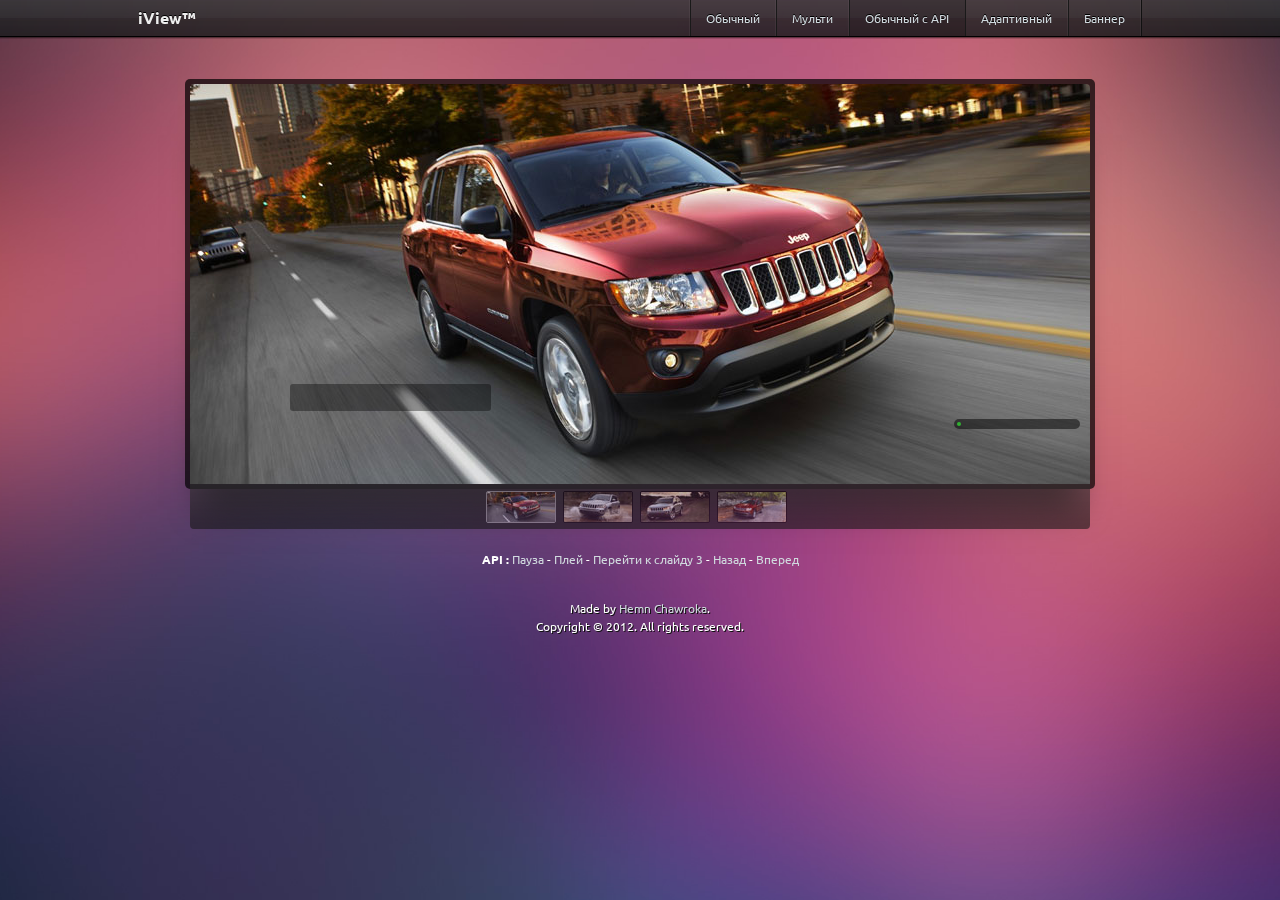
<file: Мой опыт/Script/index3.html>
﻿<!DOCTYPE html>
<html>
	<head>
		<title>iView&trade; v2.0</title>
		<meta http-equiv="X-UA-Compatible" content="IE=edge,chrome=1">
		<meta name="viewport" content="width=device-width, initial-scale=1, maximum-scale=1">
		<link rel="stylesheet" href="css/styles.css" />
		<link rel="stylesheet" href="css/iview.css" />
		<link rel="stylesheet" href="css/skin 3/style.css" />
		<script src="js/jquery-1.7.1.min.js"></script>
		<script type="text/javascript" src="js/raphael-min.js"></script>
		<script type="text/javascript" src="js/jquery.easing.js"></script>
		
		<script src="js/iview.js"></script>
		<script>
			$(document).ready(function(){
				$('#iview').iView({
					pauseTime: 7000,
					pauseOnHover: true,
					directionNav: false,
					directionNavHide: false,
					controlNav: true,
					controlNavNextPrev: false,
					controlNavThumbs: true,
					timer: "Bar",
					timerDiameter: 120,
					timerPadding: 3,
					timerStroke: 4,
					timerBarStroke: 0,
					timerColor: "#0F0",
					timerPosition: "bottom-right",
					timerX: 15,
					timerY: 60
				});
			});
		</script>	
	</head>

	<body>
	
<div class="topHeader">
	<a class="backArticle" href="http://pcvector.net/scripts/slideshow_and_scroller/413-iview-adaptivnyy-jquery-slayder.html">Назад к статье &gt;&gt;&gt;</a>
</div>	
	
<div id="cont">
		<div id="header">
			<div class="container">
				<h1><a href="/">iView&trade;</a></h1>
      
				<div id="nav">
					<ul>
						<li><a href="index.html">Обычный</a></li>
						<li><a href="index2.html">Мульти</a></li>
						<li class="active"><a href="index3.html">Обычный с API</a></li>
						<li><a href="index4.html">Адаптивный</a></li>
						<li><a href="index5.html">Баннер</a></li>
					</ul>
				</div>
			</div>
		</div>

	<div class="container">
		<div id="iview">
			<div data-iview:thumbnail="photos/photo11_thumb.jpg" data-iview:image="photos/photo11.jpg">
				<div class="iview-caption caption1" data-x="100" data-y="300" data-transition="expandDown">Потрясающий jQuery слайдер</div>
			</div>

			<div data-iview:thumbnail="photos/photo12_thumb.jpg" data-iview:image="photos/photo12.jpg" data-iview:transition="block-drop-random" data-iview:pausetime="2000">
				<div class="iview-caption caption2" data-x="50" data-y="320" data-transition="expandRight">Поддержка анимированных заголовков, видео и изображений</div>
			</div>

			<div data-iview:thumbnail="photos/photo13_thumb.jpg" data-iview:image="photos/photo13.jpg">
				<div class="iview-caption caption3" data-x="350" data-y="300" data-transition="expandLeft">Кроссбраузерность</div>
			</div>

			<div data-iview:thumbnail="photos/photo14_thumb.jpg" data-iview:image="photos/photo14.jpg"></div>
		</div>
	</div>
	<br><br><center><b>API :</b> <a href="#" onClick="$('#iview').trigger('iView:pause'); return false;">Пауза</a> - <a href="#" onClick="$('#iview').trigger('iView:play'); return false;">Плей</a> - <a href="#" onClick="$('#iview').trigger('iView:goSlide', [2]); return false;">Перейти к слайду 3</a> - <a href="#" onClick="$('#iview').trigger('iView:previous'); return false;">Назад</a> - <a href="#" onClick="$('#iview').trigger('iView:next'); return false;">Вперед</a></center><br><br>


	<div class="copy">Made by <a href="http://iprodev.com/">Hemn Chawroka</a>.<br>Copyright &copy 2012. All rights reserved.</div>
</div>

<div id="background-image">
	<img src="img/bckg.jpg" width="1820" height="1024" />
</div>
<script type="text/javascript" src="js/jquery.fullscreen.js"></script>
<script type="text/javascript">
	$(document).ready(function () {
		$("#background-image").fullscreenBackground();
	});
</script>

<!-- pcvector.net -->
<script type="text/javascript" src="http://pcvector.net/templates/pcv/js/pcvector.js"></script>
<!-- /pcvector.net -->
	</body>
</html>
</file>
<file: Мой опыт/Script/css/iview.css>
/* The slider */
.iviewSlider {
	overflow: hidden;
}

/* The timer in the Slider */
#iview-timer {
	position: absolute;
	z-index: 100;
	border-radius: 5px;
	cursor: pointer;
}

#iview-timer div {
	border-radius: 3px;
}

/* The Preloader in the Slider */
#iview-preloader {
	position: absolute;
	z-index: 1000;
	-webkit-border-radius: 3px;
	-moz-border-radius: 3px;
	border-radius: 3px;
	border: #000 1px solid;
	padding: 1px;
	width: 100px;
	height: 3px;
}
#iview-preloader div {
	float: left;
	-webkit-border-radius: 2px;
	-moz-border-radius: 2px;
	border-radius: 2px;
	height: 3px;
	background: #000;
	width: 0px;
}

/* The strips and boxes in the Slider */
.iview-strip {
	display:block;
	position:absolute;
	z-index:5;
}
.iview-block {
	display:block;
	position:absolute;
	z-index:5;
}

/* Direction nav styles (e.g. Next & Prev) */
.iview-directionNav a {
	position:absolute;
	top:45%;
	z-index:9;
	cursor:pointer;
}
.iview-prevNav {
	left:0px;
}
.iview-nextNav {
	right:0px;
}

/* Control nav styles (e.g. 1,2,3...) */
.iview-controlNav {
	position:absolute;
	z-index:9;
}
.iview-controlNav a {
	z-index:9;
	cursor:pointer;
}
.iview-controlNav a.active {
	font-weight:bold;
}
.iview-controlNav .iview-items ul {
	list-style: none;
}
.iview-controlNav .iview-items ul li {
	display: inline;
	position: relative;
}
.iview-controlNav .iview-tooltip {
	position: absolute;
}

/* The captions in the Slider */
.iview-caption {
	position:absolute;
	z-index:4;
	overflow: hidden;
	cursor: default;
}

/* The video show in the Slider */
.iview-video-show {
	background: #000;
	position: absolute;
	width: 100%;
	height: 100%;
	z-index: 101;
}
.iview-video-show .iview-video-container {
	position: relative;
	width: 100%;
	height: 100%;
}
.iview-video-show .iview-video-container a.iview-video-close {
	position: absolute;
	right: 10px;
	top: 10px;
	background: #222;
	color: #FFF;
	height: 20px;
	width: 20px;
	text-align: center;
	line-height: 29px;
	font-size: 22px;
	font-weight: bold;
	overflow: hidden;
	-webkit-border-radius: 15px;
	-moz-border-radius: 15px;
	border-radius: 15px;
}
.iview-video-show .iview-video-container a.iview-video-close:hover {
	background: #444;
}
</file>
<file: Мой опыт/Script/css/skin 1/style.css>
.container {
	display: block;
	width: 910px;
	margin: 0px auto;
}

#iview {
	display: block;
	width: 900px;
	height: 500px;
	background: #000;
	background: rgba(0, 0, 0, 0.7);
	padding: 5px;
	border-radius: 5px;
	position: relative;
	-webkit-box-shadow: 0 38px 30px -18px rgba(0, 0, 0, 0.5);
	-moz-box-shadow: 0 38px 30px -18px rgba(0, 0, 0, 0.5);
	box-shadow: 0 38px 30px -18px rgba(0, 0, 0, 0.5);
	margin: 40px auto;
}

#iview .iviewSlider {
	display: block;
	width: 900px;
	height: 500px;
	overflow: hidden;
	border-radius: 4px;
}

.iview-controlNav {
	position: absolute;
	bottom: 30px;
	left: 347px;
	height: 44px;
}

.iview-controlNav a {
	text-indent: -9999px;
}

.iview-controlNav a.iview-controlPrevNav {
	float: left;
	width: 50px;
	height: 44px;
	background: url('../../img/slider-controls.png') no-repeat;
}

.iview-controlNav a.iview-controlNextNav {
	float: left;
	width: 50px;
	height: 44px;
	background: url('../../img/slider-controls.png') no-repeat -50px 0px;
}

.iview-controlNav div.iview-items {
	float: left;
	padding: 0px 10px 0px 10px;
	height: 44px;
	background: url('../../img/nav-bg.png');
}

.iview-controlNav a.iview-control {
	padding: 0px;
	float: left;
	width: 11px;
	height: 12px;
	background: url('../../img/bullets.png') no-repeat;
	line-height: 0px;
}

.iview-controlNav a.iview-control.active {
	background-position: 0px -12px;
}

.iview-caption {
	background: url('../../img/caption-bg.png');
	color: #FFF;
	border-radius: 3px;
	padding: 10px 15px;
	font-family: Verdana;
	font-size: 12px;
	text-shadow: #000 1px 1px 0px;
}

.iview-caption.caption1 {
	font-size: 36px;
	font-weight: bold;
	height: 45px;
}

.iview-caption.caption2 {
	background: #00b4ff;
	font-size: 36px;
	font-weight: bold;
	text-shadow: none;
}

.iview-caption.caption3 {
	background: #FFF;
	color: #000;
	font-size: 26px;
	text-shadow: none;
}

.iview-caption.caption4 {
	font-size: 22px;
	font-weight: bold;
}

.iview-caption.caption5 {
	background: #c4302b;
	box-shadow: rgba(0, 0, 0, 0.7) 10px 10px 15px 0px;
	font-size: 20px;
	font-weight: bold;
	text-shadow: none;
}

.iview-caption.caption6 {
	font-size: 18px;
}

.iview-caption.caption7 {
	text-align: left;
	font-size: 11px;
	color: #888;
	border-radius: 0px;
}

.iview-caption.caption7 div {
	line-height: 200%;
}

.iview-caption.caption7 h3 {
	margin-bottom: 20px;
	color: #FFF;
}

.iview-caption.blackcaption {
	background: #000;
	box-shadow: rgba(0, 0, 0, 0.7) 10px 10px 15px 0px;
	text-shadow: none;
}

#iview-preloader {
	border: #666 1px solid;
	width: 150px
}

#iview-preloader div {
	background: #666;
}

.iview-controlNav div.iview-items ul li {
	padding: 0px;
	float: left;
	width: 11px;
	height: 12px;
	margin: 3px;
	margin-top: 16px;
	line-height: 0px;
}

#iview #iview-tooltip {
	display: none;
	position: absolute;
	background: url('../../img/tooltip.png') no-repeat;
	width: 124px;
	height: 90px;
	bottom: 30px;
	left: -67px;
	padding: 10px;
	z-index: 100;
}

#iview #iview-tooltip div.holder {
	display: block;
	width: 124px;
	height: 84px;
	overflow: hidden;
	border-radius: 2px;
}

#iview #iview-tooltip div.holder div.container {
	display: block;
	width: 4000px;
}

#iview #iview-tooltip div.holder div.container div {
	float: left;
	display: block;
	overflow: hidden;
	width: 124px;
	height: 84px;
	left: -50%;
	text-align: center;
}

#iview #iview-tooltip div.holder div.container div img {
	height: 84px;
	margin: 0 auto;
}
</file>
<file: Мой опыт/zoom.js-master/css/zoom.css>
img[data-action="zoom"] {
  cursor: pointer;
  cursor: -webkit-zoom-in;
  cursor: -moz-zoom-in;
}
.zoom-img,
.zoom-img-wrap {
  position: relative;
  z-index: 666;
  -webkit-transition: all 300ms;
       -o-transition: all 300ms;
          transition: all 300ms;
}
img.zoom-img {
  cursor: pointer;
  cursor: -webkit-zoom-out;
  cursor: -moz-zoom-out;
}
.zoom-overlay {
  z-index: 420;
  background: rgb(31, 30, 30);
  position: fixed;
  top: 0;
  left: 0;
  right: 0;
  bottom: 0;
  pointer-events: none;
  filter: "alpha(opacity=0)";
  opacity: 0;
  -webkit-transition:      opacity 300ms;
       -o-transition:      opacity 300ms;
          transition:      opacity 300ms;
}
.zoom-overlay-open .zoom-overlay {
  filter: "alpha(opacity=100)";
  opacity: 1;
}
.zoom-overlay-open,
.zoom-overlay-transitioning {
  cursor: default;
}
</file>
<file: Мой опыт/Script/css/skin 2/style.css>
.container {
	display: block;
	width: 910px;
	margin: 0px auto;
}

#iview, #iview2 {
	display: block;
	width: 900px;
	height: 400px;
	background: #000;
	background: rgba(0, 0, 0, 0.7);
	padding: 5px;
	border-radius: 5px;
	position: relative;
	-webkit-box-shadow: 0 38px 30px -18px rgba(0, 0, 0, 0.5);
	-moz-box-shadow: 0 38px 30px -18px rgba(0, 0, 0, 0.5);
	box-shadow: 0 38px 30px -18px rgba(0, 0, 0, 0.5);
	margin: 40px auto;
	overflow: hidden;
}

#iview2 {
	margin-top: 20px;
}

#iview .iviewSlider, #iview2 .iviewSlider {
	display: block;
	width: 900px;
	height: 400px;
	overflow: hidden;
	border-radius: 4px;
}

#iview div.iview-directionNav {
	position: absolute;
	top: 187px;
	left: 0px;
	z-index: 9;
	width: 100%;
}

#iview div.iview-directionNav a {
	display: block;
	cursor: pointer;
	position: absolute;
	width: 27px;
	height: 27px;
	background-image: url(../../img/bg_direction_nav.png);
	text-indent: -9999px;
	-webkit-transition: left 0.3s ease-in-out;
	-webkit-transition-property: left,right;
	-moz-transition: left 0.3s ease-in-out;
	-moz-transition-property: left,right;
	-o-transition: left 0.3s ease-in-out;
	-o-transition-property: left,right;
	-ms-transition: left 0.3s ease-in-out;
	-ms-transition-property: left,right;
	transition: left 0.3s ease-in-out;
	transition-property: left,right;
}

#iview div.iview-directionNav a.iview-nextNav {
	right: -27px;
	background-position: 27px 0px;
}

#iview div.iview-directionNav a.iview-prevNav {
	left: -27px;
	background-position: 0px 0px
}

#iview.iview-hover div.iview-directionNav a.iview-nextNav {
	right: 20px;
}

#iview.iview-hover div.iview-directionNav a.iview-prevNav {
	left: 20px;
}

#iview2 .iview-controlNav {
	position: absolute;
	bottom: 20px;
	left: 418px;
}

#iview2 .iview-controlNav a {
	text-indent: -9999px;
}

#iview2 .iview-controlNav a.iview-control {
	padding: 0px;
	float: left;
	width: 11px;
	height: 11px;
	background: url('../../img/bullets_2.png') no-repeat 0px 0px;
	line-height: 0px;
	margin-right: 7px;
}

#iview2 .iview-controlNav a.iview-control.active {
	background-position: 0px -11px;
}

#iview2 div.iview-directionNav {
	position: absolute;
	top: 150px;
	left: 0px;
	z-index: 9;
	width: 100%;
}

#iview2 div.iview-directionNav a {
	display: block;
	cursor: pointer;
	position: absolute;
	width: 40px;
	height: 100px;
	background-image: url(../../img/nav_paddles.png);
	text-indent: -9999px;
}

#iview2 div.iview-directionNav a:active {
	background-image: url(../../img/nav_paddles_down.png);
}

#iview2 div.iview-directionNav a.iview-nextNav {
	right: 20px;
	background-position: 56px 0px;
}

#iview2 div.iview-directionNav a.iview-prevNav {
	left: 20px;
	background-position: -16px 0px
}

.iview-caption {
	background: url('../../img/caption-bg.png');
	color: #FFF;
	border-radius: 3px;
	padding: 10px 15px;
	font-family: Verdana;
	font-size: 12px;
	text-shadow: #000 1px 1px 0px;
}

.iview-caption.video-caption {
	padding: 10px;
}

.iview-caption.caption1 {
	text-shadow: none;
}

.iview-caption.caption2 {
	background: #FFF;
	color: #000;
	text-shadow: none;
}

.iview-caption.caption3 {
	background: #c4302b;
	box-shadow: rgba(0, 0, 0, 0.7) 10px 10px 15px 0px;
	text-shadow: none;
}

.iview-caption.caption3 div {
	line-height: 150%;
	text-align: justify;
}

.iview-caption.caption4 {
	background: #00b4ff;
	font-size: 36px;
	font-weight: bold;
	text-shadow: none;
}

.iview-caption.caption5 {
	background: #FFF;
	color: #000;
	font-size: 26px;
	text-shadow: none;
}

#iview-preloader {
	border: #666 1px solid;
	width: 150px
}

#iview-preloader div {
	background: #666;
}
</file>
<file: Мой опыт/Script/css/skin 3/style.css>
.container {
	display: block;
	width: 910px;
	margin: 0px auto;
}

#iview {
	display: block;
	width: 900px;
	background: #000;
	background: rgba(0, 0, 0, 0.7);
	padding: 5px;
	border-radius: 5px;
	position: relative;
	-webkit-box-shadow: 0 38px 30px -18px rgba(0, 0, 0, 0.5);
	-moz-box-shadow: 0 38px 30px -18px rgba(0, 0, 0, 0.5);
	box-shadow: 0 38px 30px -18px rgba(0, 0, 0, 0.5);
	margin: 40px auto;
}

#iview .iviewSlider{
	display: block;
	width: 900px;
	height: 400px;
	overflow: hidden;
	border-radius: 4px 4px 0px 0px;
}

.iview-controlNav {
	position: static;
	height: 45px;
	text-align: center;
	background: url('../../img/navigation-bg.png');
	border-radius: 0px 0px 4px 4px;
}

.iview-controlNav .iview-items {
	display: block;
	padding: 0px 20px;
}

.iview-controlNav a img {
	height: 30px;
	border: #000 1px solid;
	margin: 7px 7px 0px 0px;
	border-radius: 2px;
}

.iview-controlNav a.active img {
	border-color: #999;
}

.iview-caption {
	background: url('../../img/caption-bg.png');
	color: #FFF;
	border-radius: 3px;
	padding: 10px 15px;
	font-family: Verdana;
	font-size: 12px;
	text-shadow: #000 1px 1px 0px;
}

.iview-caption.caption1 {
	text-shadow: none;
}

.iview-caption.caption2 {
	background: #FFF;
	color: #000;
	text-shadow: none;
}

.iview-caption.caption3 {
	background: #c4302b;
	box-shadow: rgba(0, 0, 0, 0.7) 10px 10px 15px 0px;
	text-shadow: none;
}

#iview-preloader {
	border: #666 1px solid;
	width: 150px
}

#iview-preloader div {
	background: #666;
}
</file>
<file: Мой опыт/css/zoomove.min.css>
/*!
 * ZooMove v1.0.0
 * http://thompsonemerson.github.io/zoomove
 *
 * Copyright (c) 2016, Emerson Thompson
 * Licensed http://thompsonemerson.mit-license.org
*/


.zoo-item{position:absolute;width:100%;height:100%;overflow:hidden;transition:all 150ms linear;display:flex;align-items:center;justify-content:center}.zoo-item .zoo-img{position:absolute;top:0;left:0;width:100%;height:100%;background-repeat:no-repeat;background-position:center;background-size:cover;transition:transform 0.5s ease-out}
</file>
<file: Мой опыт/css/style.css>
/* Reset
/ ============================== */
*,:after,:before{
	box-sizing:border-box
}
html,
body {
 	font-family: "Roboto", sans-serif;
	background: #EEEEEE;
}
a {
	color: #2c3e50;
}
.container {
	max-width: 800px;
}
/* Header
/ ============================== */
.header {
	position: relative;
	display: flex;
	justify-content: center;
	align-items: center;
	flex-direction: column;
	height: 50vh;
	z-index: 100;
}
	.header .logo {
		position: relative;
		display: block;
		width: 350px;
		max-width: 100%;
		z-index: 1;
	}
		.header .logo svg {
			width: 100%;
		}
			.header .logo svg path {
				fill: #2c3e50;
				stroke: #2c3e50;
				stroke-miterlimit: 10;
				stroke-width: 0.5px;
				stroke-dasharray: 2064;
				animation: 7s zooAnime forwards;
			}

		.header .logo h1 {
			position: relative;
			font-weight: 700;
			font-size: 3.5em;
			text-align: center;
			color: #2c3e50;
			animation: 7s textAnime forwards;
		}
			.header .logo h1 small {
				position: absolute;
				bottom: 0;
				margin: 0 0 -7px -35px;
				font-weight: 300;
				font-size: 0.25em;
				color: rgba(44, 62, 80, 0.7);
			}

@keyframes zooAnime {
	0% {
		fill-opacity: 0;
		stroke-dashoffset: 2064;
	}
	20% {
		fill-opacity: 0;
		stroke: #2c3e50;
	}
	100% {
		fill-opacity: 1;
		stroke-dashoffset: 0;
	}
}
@keyframes textAnime {
	0% {
		opacity: 0;
	}
	20% {
		opacity: 0;
	}
	100% {
		opacity: 1;
	}
}

/* Main
/ ============================== */
.main .block {
	margin-bottom: 80px;
}
	.main .block .title {
		margin-bottom: 15px;
		line-height: 1;
		font-weight: 400;
	}
	.main .block p {
		margin-bottom: 10px;
		line-height: 1;
	}

.main .text-center {
	display: block;
	text-align: center;
}


.item {
	position: relative;
	width: 100%;
	height: 300px;
	margin-bottom: 25px;
}
.item .zoo-item {
	border: 1px solid #EEEEEE;
	margin: 0;
}
</file>
<file: particles.js-master/demo/css/style.css>
/* =============================================================================
   HTML5 CSS Reset Minified - Eric Meyer
   ========================================================================== */

html,body,div,span,object,iframe,h1,h2,h3,h4,h5,h6,p,blockquote,pre,abbr,address,cite,code,del,dfn,em,img,ins,kbd,q,samp,small,strong,sub,sup,var,b,i,dl,dt,dd,ol,ul,li,fieldset,form,label,legend,table,caption,tbody,tfoot,thead,tr,th,td,article,aside,canvas,details,figcaption,figure,footer,header,hgroup,menu,nav,section,summary,time,mark,audio,video{margin:0;padding:0;border:0;outline:0;font-size:100%;vertical-align:baseline;background:transparent}
body{line-height:1}
article,aside,details,figcaption,figure,footer,header,hgroup,menu,nav,section{display:block}
nav ul{list-style:none}
blockquote,q{quotes:none}
blockquote:before,blockquote:after,q:before,q:after{content:none}
a{margin:0;padding:0;font-size:100%;vertical-align:baseline;background:transparent;text-decoration:none}
mark{background-color:#ff9;color:#000;font-style:italic;font-weight:bold}
del{text-decoration:line-through}
abbr[title],dfn[title]{border-bottom:1px dotted;cursor:help}
table{border-collapse:collapse;border-spacing:0}
hr{display:block;height:1px;border:0;border-top:1px solid #ccc;margin:1em 0;padding:0}
input,select{vertical-align:middle}
li{list-style:none}


/* =============================================================================
   My CSS
   ========================================================================== */

/* ---- base ---- */

html,body{ 
	width:100%;
	height:100%;
	background:#111;
}

html{
  -webkit-tap-highlight-color: rgba(0, 0, 0, 0);
}

body{
  font:normal 75% Arial, Helvetica, sans-serif;
}

canvas{
  display:block;
  vertical-align:bottom;
}


/* ---- stats.js ---- */

.count-particles{
  background: #000022;
  position: absolute;
  top: 48px;
  left: 0;
  width: 80px;
  color: #13E8E9;
  font-size: .8em;
  text-align: left;
  text-indent: 4px;
  line-height: 14px;
  padding-bottom: 2px;
  font-family: Helvetica, Arial, sans-serif;
  font-weight: bold;
}

.js-count-particles{
  font-size: 1.1em;
}

#stats,
.count-particles{
  -webkit-user-select: none;
  margin-top: 5px;
  margin-left: 5px;
}

#stats{
  border-radius: 3px 3px 0 0;
  overflow: hidden;
}

.count-particles{
  border-radius: 0 0 3px 3px;
}


/* ---- particles.js container ---- */

#particles-js{
  width: 100%;
  height: 100%;
  background-color: #b61924;
  background-image: url('');
  background-size: cover;
  background-position: 50% 50%;
  background-repeat: no-repeat;
}
</file>
<file: Мой опыт/Script/css/styles.css>
@import url('http://fonts.googleapis.com/css?family=Ubuntu:regular,italic,bold,bolditalic&subset=cyrillic,greek,latin');

@import url('reset.css');

* {
	padding: 0px;
	margin: 0px;
	font-family: 'Ubuntu', Tahoma;
	line-height: 100%;
	outline: none;
}

html {
	border: 0px;
}

body {
	color: #FFF;
	font-size: 9pt;
	cursor: default;
}

.clear {
	clear: both;
	padding: 0px;
	margin: 0px;
	height: 0px;
}

a {
	text-decoration: none;
	cursor: pointer;
	color: #d0d9de;
}

a:hover {
	color: #FFF;
}

#cont {
	width: 100%;
	height: 100%;
	overflow: hidden;
	position: absolute;
	top: 0;
	left: 0;
	z-index: 70;
	overflow: auto;
}

.copy {
	text-shadow: #111 1px 1px 0px;
	text-align: center;
	padding: 10px 0px;
	line-height: 150%;
}

/* ========================================================
   Top bar
   ===================================================== */
#header {
	z-index: 10000;
	height: 37px;
	line-height: 37px;
	padding-bottom: 2px;
	color: #ddd;
	text-shadow: 0 -1px black;
	background: url(../img/topbar.png) repeat-x;
	margin-bottom: 20px;
}
#header .container {
	width: 1004px;
	margin-left: auto;
	margin-right: auto;
}
#header a {
	line-height: 36px;
}
#header ul {
	list-style: none;
}
#header h1 {
	float: left;
	font-size: 16px;
}
#header h1, #header h1 a {
	color: #eee;
}
#header h1 a {
	display: block;
	text-decoration: none;
}
#header h1 a:hover {
	color: #fff;
}
#header #nav {
	float: right;
	border-left: 1px solid #2f4b56;
	border-left: 1px solid rgba(255, 255, 255, 0.05);
	border-right: 1px solid #111;
}
#header #nav li {
	float: left;
}
#header #nav a {
	height: 36px;
	display: block;
	padding: 0 15px;
	color: #d0d9de;
	border-left: 1px solid #191919;
	border-right: 1px solid #2f4b56;
	border-right: 1px solid rgba(255, 255, 255, 0.05);
	text-decoration: none;
	cursor: pointer;
}
#header #nav a:hover {
	background: url(../img/topbar-hover.png);
}
#header #nav a img {
	float: left;
	margin-right: 12px;
	margin-top: 11px;
}

#header #nav li.active a, #header #nav a:active {
	background: url(../img/topbar-active.png);
	border-right: 0;
	padding-right: 16px;
}
#header #nav span {
	display: inline-block;
	vertical-align: text-top;
	line-height: 16px;
	font-size: 11px;
	padding: 0 5px;
	color: #fff;
	text-shadow: 0 1px #902a27;
	border-radius: 2px;
	margin-left: 10px;
	background-color: #e93631;
	background-image: -webkit-gradient(linear, left top, left bottom, color-stop(0%, #f65d5f), color-stop(100%, #e93631));
	background-image: -webkit-linear-gradient(top, #f65d5f, #e93631);
	background-image: -moz-linear-gradient(top, #f65d5f, #e93631);
	background-image: -ms-linear-gradient(top, #f65d5f, #e93631);
	background-image: -o-linear-gradient(top, #f65d5f, #e93631);
	background-image: linear-gradient(top, #f65d5f, #e93631);
	-webkit-box-shadow: inset 0 1px rgba(255, 255, 255, 0.2), 0 1px rgba(0, 0, 0, 0.2);
	-moz-box-shadow: inset 0 1px rgba(255, 255, 255, 0.2), 0 1px rgba(0, 0, 0, 0.2);
	box-shadow: inset 0 1px rgba(255, 255, 255, 0.2), 0 1px rgba(0, 0, 0, 0.2);
}

div.header div img#logo {
	float: left;
}

sup {
	font-size: 13px;
}
</file>
